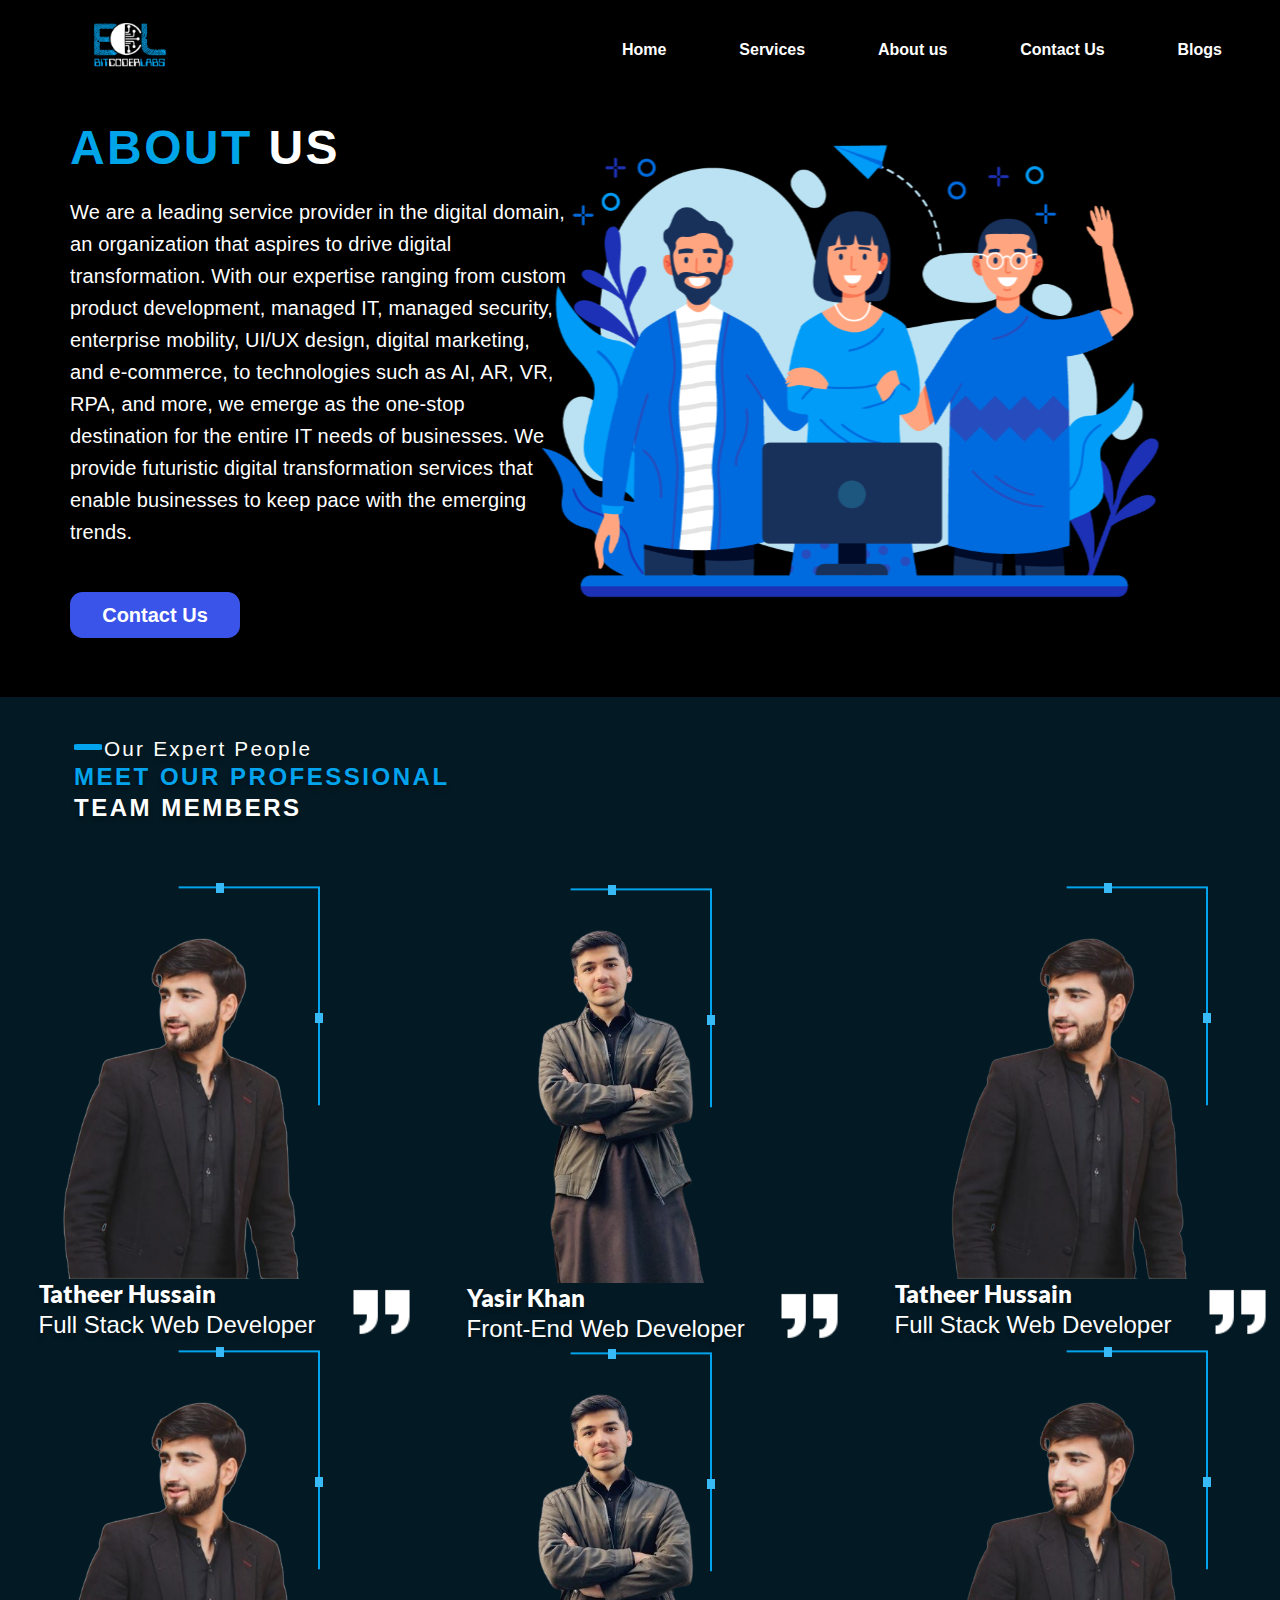
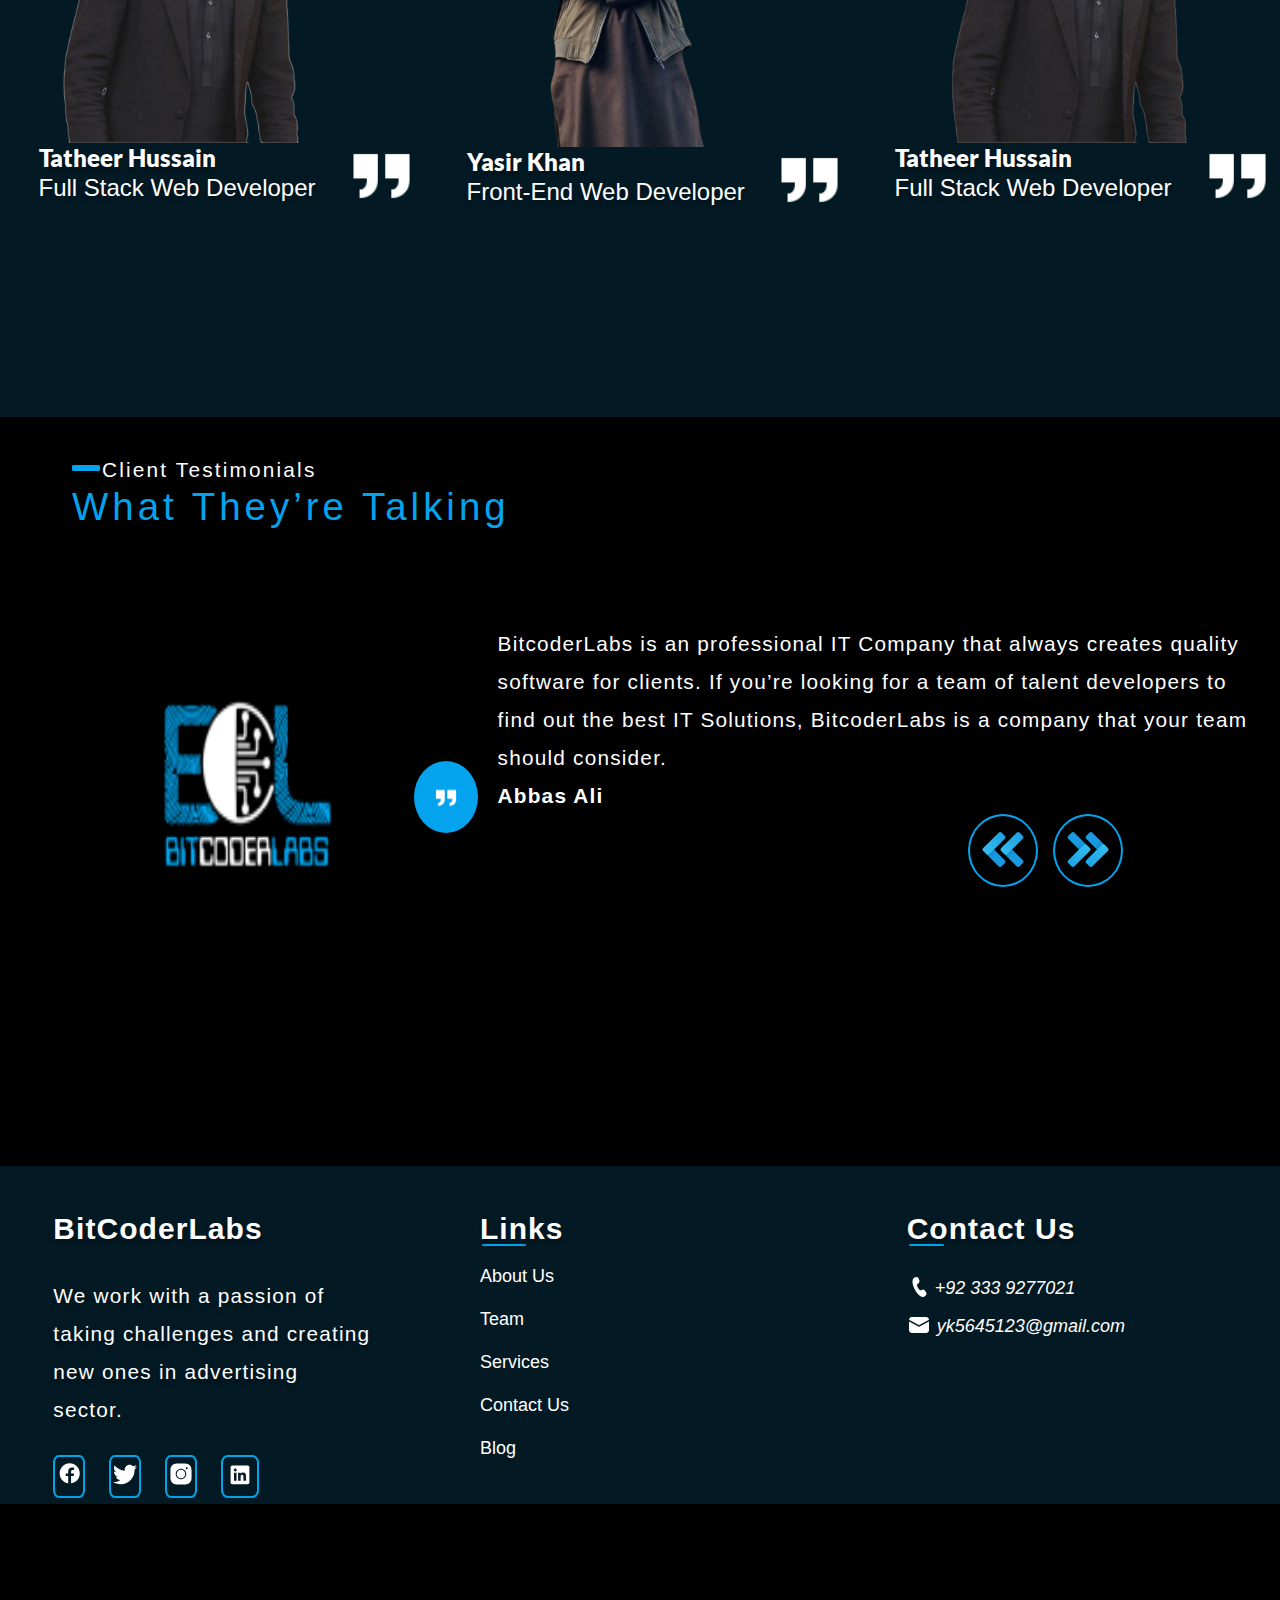
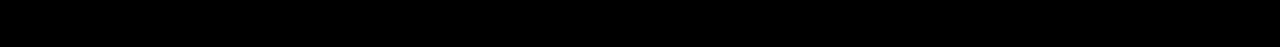
<file: Aboutus.html>
<!DOCTYPE html>
<html lang="en">
<head>
    <meta charset="UTF-8">
    <meta name="viewport" content="width=device-width, initial-scale=1.0">
    <title>BitCoderLabs</title>
    <link rel="stylesheet" href="style.css">
 
  
</head>
<body>
    <header>
        <section id="header">
            <div class="header-containers" id="logo-container">
                <img id="logo" src="assets\Logo-a814965b.png" alt="Logo">
            </div>
           <nav class="header-containers" id="nav">
            <a class="nav-links" href="index.html">Home</a>
            <a class="nav-links" href="services.html">Services</a>
            <a class="nav-links" href="Aboutus.html">About us</a>
            <a class="nav-links" href="contactus.html">Contact Us</a>
            <a class="nav-links" href="blogs.html">Blogs</a>
           </nav>
        </section>

    </header>
    <main>
        <!-- i am using same id name so that i can use existing styling and dont repeat same code so i am just going to leave comments -->
        <!-- about us intro section starts -->
        <section id="our-services-section" class="aboutus-services-section">
            <div class="image-para-conatiner">
                
              <h2>
                <span>About</span>&nbsp;Us
              </h2>
              <p style="font-family: sans-serif;">We are a leading service provider in the digital domain, an organization that aspires to drive digital transformation. With our expertise ranging from custom product development, managed IT, managed security, enterprise mobility, UI/UX design, digital marketing, and e-commerce, to technologies such as AI, AR, VR, RPA, and more, we emerge as the one-stop destination for the entire IT needs of businesses. We provide futuristic digital transformation services that enable businesses to keep pace with the emerging trends.</p>
              <button class="name-container-btn" style="top: 34px;"> Contact Us
            </button>
            </div>
            <div class="image-para-conatiner aboutus-image-container" style="margin-left: -65px; ">
                <svg width="701" height="722" viewBox="0 0 701 722" fill="none" xmlns="http://www.w3.org/2000/svg" xmlns:xlink="http://www.w3.org/1999/xlink">
                    <rect width="701" height="722" fill="url(#pattern0)"/>
                    <defs>
                    <pattern id="pattern0" patternContentUnits="objectBoundingBox" width="1" height="1">
                    <use xlink:href="#image0_539_614" transform="matrix(0.00102996 0 0 0.001 -0.0149786 0)"/>
                    </pattern>
                    <image id="image0_539_614" width="1000" height="1000" xlink:href="[data-uri]"/>
                    </defs>
                    </svg>
            </div>
        </section>
        <section id="members-section" class="aboutus-member-section">
            <span style="margin-top: 39px;">
                <h4>
                    Our Expert People
                </h4>
                <h2>MEET OUR PROFESSIONAL</h2>
                <h3>TEAM MEMBERS</h3>
            </span>
        <div id="main-container-members">
            <div class="members-container">
                <div id="member-image-container">
                    <img src="assets\Screenshot__22_-removebg-preview1.png" alt="" style="margin-top: 26px;"
                    height = "360px">
                    <img src="assets\download 1.png" alt="" id="border-blue">
                    <div class="blue-dots"></div>
                    <div class="blue-dots" ></div>
                    <div class="blue-dots2"></div>
                    <div class="blue-dots2" ></div>
                </div>
                <div class="name-linkedin-member-container">
                    <div class="name-member-container">
                    <h1>Tatheer Hussain</h1>
                    <h2>Full Stack Web Developer</h2>
                </div>
                <div class="linkedin-member-container">
                    <img src="assets\icons8-quote-50 (2).png" alt="">
                </div>
                </div>
            </div>
            <div class="members-container" id="members-container2"> 
                <div id="member-image-container">
                <img src="assets\WhatsApp_Image_2024-05-28_at_19.21.46_6e3565bf-removebg-preview.png" alt="" 
                height = "390px">
                <img src="assets\download 1.png" alt="" id="border-blue">
                <div class="blue-dots"></div>
                <div class="blue-dots" ></div>
                <div class="blue-dots2"></div>
                <div class="blue-dots2" ></div>
            </div>
            <div class="name-linkedin-member-container">
                <div class="name-member-container">
                <h1>Yasir Khan</h1>
                <h2>Front-End Web Developer</h2>
            </div>
            <div class="linkedin-member-container">
                <img src="assets\icons8-quote-50 (2).png" alt="">
            </div>
            </div>
        </div>
            <div class="members-container">
                <div id="member-image-container">
                    <img src="assets\Screenshot__22_-removebg-preview.png" alt=""  style="margin-top: 26px;"
                    height = "360px">
                    <img src="assets\download 1.png" alt="" id="border-blue">
                    <div class="blue-dots"></div>
                    <div class="blue-dots" ></div>
                    <div class="blue-dots2"></div>
                    <div class="blue-dots2" ></div>
                </div>
                <div class="name-linkedin-member-container">
                    <div class="name-member-container">
                    <h1>Tatheer Hussain</h1>
                    <h2>Full Stack Web Developer</h2>
                </div>
                <div class="linkedin-member-container">
                    <img src="assets\icons8-quote-50 (2).png" alt="">
                </div>
                </div>
            </div>
        </div>
    </section>
    <section id="members-section" class="aboutus-member-section" >
        <div id="main-container-members" >
            <div class="members-container">
                <div id="member-image-container">
                    <img src="assets\Screenshot__22_-removebg-preview1.png" alt="" style="margin-top: 26px;"
                    height = "360px">
                    <img src="assets\download 1.png" alt="" id="border-blue">
                    <div class="blue-dots"></div>
                    <div class="blue-dots" ></div>
                    <div class="blue-dots2"></div>
                    <div class="blue-dots2" ></div>
                </div>
                <div class="name-linkedin-member-container">
                    <div class="name-member-container">
                    <h1>Tatheer Hussain</h1>
                    <h2>Full Stack Web Developer</h2>
                </div>
                <div class="linkedin-member-container">
                    <img src="assets\icons8-quote-50 (2).png" alt="">
                </div>
                </div>
            </div>
            <div class="members-container" id="members-container2"> 
                <div id="member-image-container">
                <img src="assets\WhatsApp_Image_2024-05-28_at_19.21.46_6e3565bf-removebg-preview.png" alt="" 
                height = "390px">
                <img src="assets\download 1.png" alt="" id="border-blue">
                <div class="blue-dots"></div>
                <div class="blue-dots" ></div>
                <div class="blue-dots2"></div>
                <div class="blue-dots2" ></div>
            </div>
            <div class="name-linkedin-member-container">
                <div class="name-member-container">
                <h1>Yasir Khan</h1>
                <h2>Front-End Web Developer</h2>
            </div>
            <div class="linkedin-member-container">
                <img src="assets\icons8-quote-50 (2).png" alt="">
            </div>
            </div>
        </div>
            <div class="members-container">
                <div id="member-image-container">
                    <img src="assets\Screenshot__22_-removebg-preview.png" alt=""  style="margin-top: 26px;"
                    height = "360px">
                    <img src="assets\download 1.png" alt="" id="border-blue">
                    <div class="blue-dots"></div>
                    <div class="blue-dots" ></div>
                    <div class="blue-dots2"></div>
                    <div class="blue-dots2" ></div>
                </div>
                <div class="name-linkedin-member-container">
                    <div class="name-member-container">
                    <h1>Tatheer Hussain</h1>
                    <h2>Full Stack Web Developer</h2>
                </div>
                <div class="linkedin-member-container">
                    <img src="assets\icons8-quote-50 (2).png" alt="">
                </div>
                </div>
            </div>
        </div>
    </section>
    <section id="client-testimonial-section">
        <span>  <h4>
            Client Testimonials
        </h4></span>
        <span>
            <h2>What They’re Talking</h2>
        </span>
        <div id="main-testimonal-container">
            <div class="testimonial-logo">
                <div class="two-parts-logo" id="logo-image">
                    <img src="assets\Logo-a814965b.png" alt="">
                </div>
                <div class="two-parts-logo" id="quote-logo">
                    <img src="assets\icons8-quote-50 (2).png" alt="Quote"   height="22px">
                </div>
            </div>
            <div id="quotes-containers-container">
            <div class="testimonial-container" id="testimonial-container1">
                <p>BitcoderLabs is an professional IT Company that always creates quality software for 
                    clients. If you’re looking for a team of talent developers to find out the best IT 
                    Solutions, BitcoderLabs is a company that your team should consider. <br> 
                <b>Abbas Ali</b></p>
          
            </div>
            <div class="testimonial-container" id="testimonial-container2">
                <p>BitcoderLabs is a professional IT Company that consistently delivers top-notch software solutions. Their team of talented developers is dedicated to providing high-quality services to their clients. If you're seeking reliable IT solutions, BitcoderLabs should be at the top of your list. Their commitment to excellence is truly commendable <br> 
                <b>Abbas Ali Sha</b></p>
            </div>
            <div class="testimonial-container" id="testimonial-container3">
                <p>BitcoderLabs is an professional IT Company that always creates quality software for clients. If you’re looking for a team of talent developers to find out the best IT Solutions, BitcoderLabs is a company that your team should consider. <br> 
                <b>Forest</b></p>
            </div>
            <div class="testimonial-container"id="testimonial-container4">
                <p>I had the pleasure of working with BitcoderLabs, and I must say they are an exceptional IT Company. The software they developed for us exceeded our expectations in terms of quality and functionality. The team's expertise and attention to detail ensured that we received the best IT solutions tailored to our needs. BitcoderLabs is a reliable partner for any organization looking to leverage technology effectively <br> 
                <b>City</b></p>
            </div>
            <div class="testimonial-container"id="testimonial-container5">
                <p>When it comes to IT solutions, BitcoderLabs stands out as a trusted and professional company. Their commitment to delivering top-quality software is evident in every project they undertake. Working with their team of talented developers was a pleasure, as they consistently provided innovative solutions to our business challenges. If you're searching for a reliable IT partner, BitcoderLabs is the one to choose
                    <br> 
                <b>Italy</b></p>
            </div>
            <div class="testimonial-container"id="testimonial-container6">
                <p>BitcoderLabs is an professional IT Company that always creates quality software for 
                    clients. If you’re looking for a team of talent developers to find out the best IT 
                    Solutions, BitcoderLabs is a company that your team should consider. <br> 
                <b>Abbas Ali</b></p>
            </div>
            <div class="testimonial-container" id="testimonial-container7">
                <p>BitcoderLabs is an professional IT Company that always creates quality software for 
                    clients. If you’re looking for a team of talent developers to find out the best IT 
                    Solutions, BitcoderLabs is a company that your team should consider. <br> 
                <b>Abbas Ali</b></p>
            </div>
            <div id="button-container">
                <button id="button-left"><img src="assets\icons8-double-left-48.png" alt="icon-right"></button>
                <button id="button-right"><img src="assets\icons8-double-left-48 (1).png" alt="icon-left"></button>
                </div>
        </div>
        </div>
    </section>
    
    </main>
    <footer>
        <div class="main-footer-containers" style="gap: 26px; ">
            <h2>BitCoderLabs</h2>
            <p>We work with a passion of taking challenges and creating new ones in advertising sector.</p>
            <div>
                <span>
                    <svg xmlns="http://www.w3.org/2000/svg" xmlns:xlink="http://www.w3.org/1999/xlink" viewBox="0,0,240,269" width="24px" height="24px"><g fill="#ffffff" fill-rule="nonzero" stroke="none" stroke-width="1" stroke-linecap="butt" stroke-linejoin="miter" stroke-miterlimit="10" stroke-dasharray="" stroke-dashoffset="0" font-family="none" font-weight="none" font-size="none" text-anchor="none" style="mix-blend-mode: normal"><g transform="scale(5.12,5.12)"><path d="M25,3c-12.15,0 -22,9.85 -22,22c0,11.03 8.125,20.137 18.712,21.728v-15.897h-5.443v-5.783h5.443v-3.848c0,-6.371 3.104,-9.168 8.399,-9.168c2.536,0 3.877,0.188 4.512,0.274v5.048h-3.612c-2.248,0 -3.033,2.131 -3.033,4.533v3.161h6.588l-0.894,5.783h-5.694v15.944c10.738,-1.457 19.022,-10.638 19.022,-21.775c0,-12.15 -9.85,-22 -22,-22z"></path></g></g></svg>
                </span>
                <span><svg xmlns="http://www.w3.org/2000/svg" xmlns:xlink="http://www.w3.org/1999/xlink" viewBox="0,0,256,256" width="24px" height="24px"><g fill="#ffffff" fill-rule="nonzero" stroke="none" stroke-width="1" stroke-linecap="butt" stroke-linejoin="miter" stroke-miterlimit="10" stroke-dasharray="" stroke-dashoffset="0" font-family="none" font-weight="none" font-size="none" text-anchor="none" style="mix-blend-mode: normal"><g transform="scale(5.12,5.12)"><path d="M50.0625,10.4375c-1.84766,0.82031 -3.82812,1.37109 -5.91016,1.62109c2.125,-1.27344 3.75781,-3.28906 4.52344,-5.6875c-1.98437,1.17578 -4.19141,2.03125 -6.53125,2.49219c-1.875,-2 -4.54687,-3.24609 -7.50391,-3.24609c-5.67969,0 -10.28516,4.60156 -10.28516,10.28125c0,0.80469 0.09375,1.58984 0.26953,2.34375c-8.54687,-0.42969 -16.12109,-4.52344 -21.19531,-10.74609c-0.88672,1.52344 -1.39062,3.28906 -1.39062,5.17187c0,3.56641 1.8125,6.71484 4.57422,8.5625c-1.6875,-0.05469 -3.27344,-0.51953 -4.66016,-1.28906c0,0.04297 0,0.08594 0,0.12891c0,4.98438 3.54688,9.13672 8.24609,10.08594c-0.85937,0.23438 -1.76953,0.35938 -2.70703,0.35938c-0.66406,0 -1.30859,-0.0625 -1.9375,-0.1875c1.3125,4.08203 5.10938,7.0625 9.60547,7.14453c-3.51562,2.75781 -7.94922,4.39844 -12.76953,4.39844c-0.83203,0 -1.64844,-0.04687 -2.44922,-0.14453c4.54687,2.92188 9.95312,4.62109 15.76172,4.62109c18.91406,0 29.25781,-15.66797 29.25781,-29.25391c0,-0.44531 -0.01172,-0.89453 -0.02734,-1.33203c2.00781,-1.44922 3.75,-3.26172 5.12891,-5.32422z"></path></g></g></svg></span>
                <span>
                    <svg xmlns="http://www.w3.org/2000/svg" xmlns:xlink="http://www.w3.org/1999/xlink" viewBox="0,0,256,256" width="24px" height="24px"><g fill="#ffffff" fill-rule="nonzero" stroke="none" stroke-width="1" stroke-linecap="butt" stroke-linejoin="miter" stroke-miterlimit="10" stroke-dasharray="" stroke-dashoffset="0" font-family="none" font-weight="none" font-size="none" text-anchor="none" style="mix-blend-mode: normal"><g transform="scale(5.12,5.12)"><path d="M16,3c-7.17,0 -13,5.83 -13,13v18c0,7.17 5.83,13 13,13h18c7.17,0 13,-5.83 13,-13v-18c0,-7.17 -5.83,-13 -13,-13zM37,11c1.1,0 2,0.9 2,2c0,1.1 -0.9,2 -2,2c-1.1,0 -2,-0.9 -2,-2c0,-1.1 0.9,-2 2,-2zM25,14c6.07,0 11,4.93 11,11c0,6.07 -4.93,11 -11,11c-6.07,0 -11,-4.93 -11,-11c0,-6.07 4.93,-11 11,-11zM25,16c-4.96,0 -9,4.04 -9,9c0,4.96 4.04,9 9,9c4.96,0 9,-4.04 9,-9c0,-4.96 -4.04,-9 -9,-9z"></path></g></g></svg>
                </span>
                <span>
                    <svg xmlns="http://www.w3.org/2000/svg" xmlns:xlink="http://www.w3.org/1999/xlink" viewBox="0,0,256,300" width="30px" height="30px"><g fill="#ffffff" fill-rule="nonzero" stroke="none" stroke-width="1" stroke-linecap="butt" stroke-linejoin="miter" stroke-miterlimit="10" stroke-dasharray="" stroke-dashoffset="0" font-family="none" font-weight="none" font-size="none" text-anchor="none" style="mix-blend-mode: normal"><g transform="scale(8.53333,8.53333)"><path d="M24,4h-18c-1.105,0 -2,0.895 -2,2v18c0,1.105 0.895,2 2,2h18c1.105,0 2,-0.895 2,-2v-18c0,-1.105 -0.895,-2 -2,-2zM10.954,22h-2.95v-9.492h2.95zM9.449,11.151c-0.951,0 -1.72,-0.771 -1.72,-1.72c0,-0.949 0.77,-1.719 1.72,-1.719c0.948,0 1.719,0.771 1.719,1.719c0,0.949 -0.771,1.72 -1.719,1.72zM22.004,22h-2.948v-4.616c0,-1.101 -0.02,-2.517 -1.533,-2.517c-1.535,0 -1.771,1.199 -1.771,2.437v4.696h-2.948v-9.492h2.83v1.297h0.04c0.394,-0.746 1.356,-1.533 2.791,-1.533c2.987,0 3.539,1.966 3.539,4.522z"></path></g></g></svg>
                </span>
            </div>
        </div>
        <div class="main-footer-containers"  style="gap: 7px;">
            <h4>Links</h4>
            <a href="Aboutus.html" class="footer-links">About Us</a>
            <a href="Aboutus.html" class="footer-links">Team</a>
            <a href="services.html" class="footer-links">Services</a>
            <a href="contactus.html" class="footer-links">Contact Us</a>
            <a href="blogs.html" class="footer-links">Blog</a>
        </div>
        <div class="main-footer-containers" style="gap:17px;">
          
            <h3>Contact Us</h3>
            <address>
            <div class="contact-information">
<span>
    <img src="assets\icons8-phone-48.png" alt="phone logo" height="24px" width="24px">
</span>
<span><a href="">+92 333 9277021</a></span>
<br>
<span>
    <img src="assets\icons8-mail-48.png" alt="mail logo" height="24px" width="24px">
</span>
<span><a href="mailto" style="margin-left: 2px;">yk5645123@gmail.com</a></span>
            </div>
            <div class="contact-information"></div>
        </address>
        </div>
    </footer>
</body>
<script >

const rightButton = document.getElementById('button-right');
const leftButton = document.getElementById('button-left');
const testimonialFirst = document.getElementById('testimonial-container1');
const testimonialSecond = document.getElementById('testimonial-container2');
const testimonialThird = document.getElementById('testimonial-container3');
const testimonialFourth = document.getElementById('testimonial-container4');
const testimonialFifth = document.getElementById('testimonial-container5');
const testimonialSixth = document.getElementById('testimonial-container6');
const testimonialSeventh = document.getElementById('testimonial-container7');
rightButton.addEventListener('click', function() {
    const testimonials = [
        testimonialFirst,
        testimonialSecond,
        testimonialThird,
        testimonialFourth,
        testimonialFifth,
        testimonialSixth,
        testimonialSeventh
    ];

    let currentIndex = testimonials.findIndex(testimonial => testimonial.style.display === 'block');
    testimonials.forEach(testimonial => testimonial.style.display = 'none');

    if (currentIndex === -1 || currentIndex === testimonials.length - 1) {
        testimonials[1].style.display = 'block'; 
    }
    else{
        testimonials[currentIndex + 1].style.display = 'block';
    }
});

leftButton.addEventListener('click', function() {
    const testimonials = [
        testimonialFirst,
        testimonialSecond,
        testimonialThird,
        testimonialFourth,
        testimonialFifth,
        testimonialSixth,
        testimonialSeventh
    ];

    let currentIndex = testimonials.findIndex(testimonial => testimonial.style.display === 'block');
    console.log('Current Index:', currentIndex); // Debugging

    testimonials.forEach((testimonial, index) => {
        testimonial.style.display = 'none';
        console.log(`Testimonial ${index + 1} display set to none`); // Debugging
    });

    if (currentIndex === -1 || currentIndex === 0) {
        testimonials[testimonials.length - 1].style.display = 'block'; // Show the last testimonial
        console.log('Displaying last testimonial'); // Debugging
    } else {
        testimonials[currentIndex - 1].style.display = 'block'; // Show the previous testimonial
        console.log(`Displaying testimonial ${currentIndex}`); // Debugging
    }
});
</script>
</html>
</file>
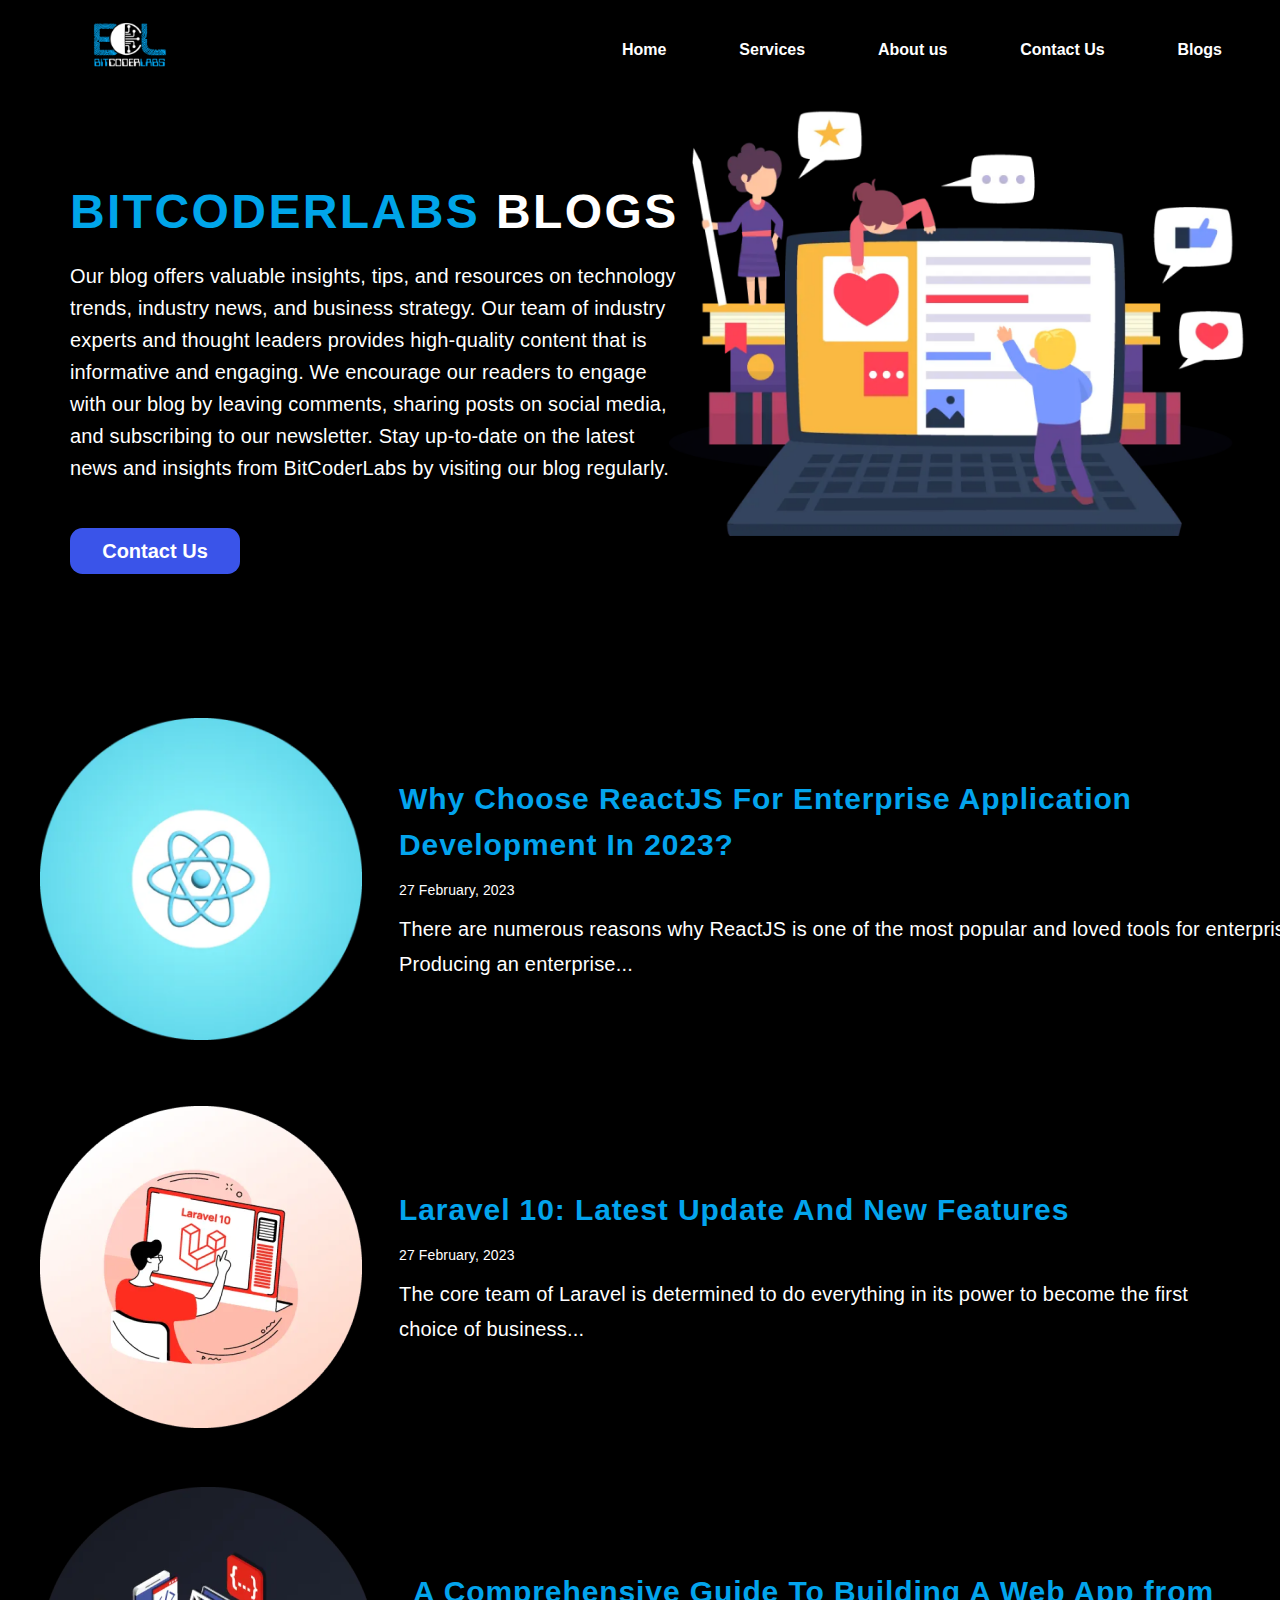
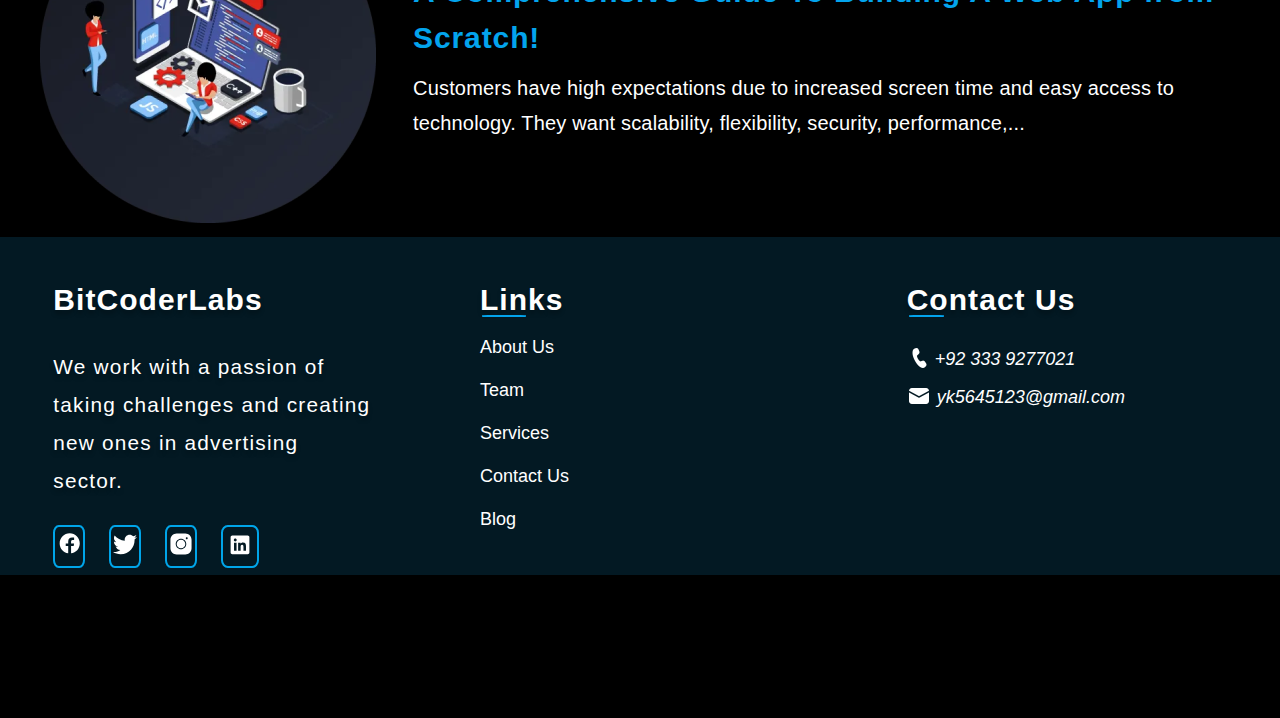
<file: blogs.html>
<!DOCTYPE html>
<html lang="en">
<head>
    <meta charset="UTF-8">
    <meta name="viewport" content="width=device-width, initial-scale=1.0">
    <title>BitCoderLabs</title>
    <link rel="stylesheet" href="style.css">
</head>
<body>
    <header>
        <section id="header">
            <div class="header-containers" id="logo-container">
                <img id="logo" src="assets\Logo-a814965b.png" alt="Logo">
            </div>
           <nav class="header-containers" id="nav">
            <a class="nav-links" href="index.html">Home</a>
           <a class="nav-links" href="services.html">Services</a>
           <a class="nav-links" href="Aboutus.html">About us</a>
           <a class="nav-links" href="contactus.html">Contact Us</a>
           <a class="nav-links" href="blogs.html">Blogs</a>
           </nav>
        </section>

    </header>
    <main>
        <!-- i am using same id name so that i can use existing styling and dont repeat same code so i am just going to leave comments -->
        <!-- about us intro section starts -->
        <section id="our-services-section"  class="blogs-services-section" >
            <div class="image-para-conatiner">
                
              <h2>
                <span>BITCODERLABS</span>&nbsp;BLOGS
              </h2>
              <p style="font-family: sans-serif;">Our blog offers valuable insights, tips, and resources on technology trends, industry news, and business strategy. Our team of industry experts and thought leaders provides high-quality content that is informative and engaging. We encourage our readers to engage with our blog by leaving comments, sharing posts on social media, and subscribing to our newsletter. Stay up-to-date on the latest news and insights from BitCoderLabs by visiting our blog regularly.</p>
              <button class="name-container-btn" style="top: 34px;"> Contact Us
            </button>
            </div>
            <div class="image-para-conatiner" id="blogs-image-para-conatiner" >
              <img src="blogs assets\blog-32477bfc.png" alt="">
            </div>
        </section>
        <section id="blogs-section">
            <div class="blogs-containers">
                <div class="pic-para">
                    <img src="blogs assets\react-eec6e8f3.png" alt="" style="width: 322px;">
                </div>
                <div class="pic-para">
                    <h2>Why Choose ReactJS For Enterprise Application <br> Development In 2023?</h2>
                    <h6>27 February, 2023</h6>
                    <p>There are numerous reasons why ReactJS is one of the most popular and loved tools for enterprises. Producing an enterprise...</p>
                </div>
            </div>
            <div class="blogs-containers">
                <div class="pic-para">
                    <img src="blogs assets\imagelarave-d9d83237.png" alt="" >
                </div>
                <div class="pic-para">
                    <h2>Laravel 10: Latest Update And New Features </h2>
                    <h6>27 February, 2023</h6>
                    <p>The core team of Laravel is determined to do everything in its power to become the first <br> choice of business...</p>
                </div>
            </div>
            <div class="blogs-containers">
                <div class="pic-para">
                    <img src="blogs assets\webapp-73fba70a.png" alt="">
                </div>
                <div class="pic-para">
                    <h2>A Comprehensive Guide To Building A Web App from <br>Scratch!</h6>
                    <p>Customers have high expectations due to increased screen time and easy access to<br>  technology. They want scalability, flexibility, security, performance,...</p>
                </div>
            </div>
        </section>
        </main>
        <footer>
            <div class="main-footer-containers" style="gap: 26px; ">
                <h2>BitCoderLabs</h2>
                <p>We work with a passion of taking challenges and creating new ones in advertising sector.</p>
                <div>
                    <span>
                        <svg xmlns="http://www.w3.org/2000/svg" xmlns:xlink="http://www.w3.org/1999/xlink" viewBox="0,0,240,269" width="24px" height="24px"><g fill="#ffffff" fill-rule="nonzero" stroke="none" stroke-width="1" stroke-linecap="butt" stroke-linejoin="miter" stroke-miterlimit="10" stroke-dasharray="" stroke-dashoffset="0" font-family="none" font-weight="none" font-size="none" text-anchor="none" style="mix-blend-mode: normal"><g transform="scale(5.12,5.12)"><path d="M25,3c-12.15,0 -22,9.85 -22,22c0,11.03 8.125,20.137 18.712,21.728v-15.897h-5.443v-5.783h5.443v-3.848c0,-6.371 3.104,-9.168 8.399,-9.168c2.536,0 3.877,0.188 4.512,0.274v5.048h-3.612c-2.248,0 -3.033,2.131 -3.033,4.533v3.161h6.588l-0.894,5.783h-5.694v15.944c10.738,-1.457 19.022,-10.638 19.022,-21.775c0,-12.15 -9.85,-22 -22,-22z"></path></g></g></svg>
                    </span>
                    <span><svg xmlns="http://www.w3.org/2000/svg" xmlns:xlink="http://www.w3.org/1999/xlink" viewBox="0,0,256,256" width="24px" height="24px"><g fill="#ffffff" fill-rule="nonzero" stroke="none" stroke-width="1" stroke-linecap="butt" stroke-linejoin="miter" stroke-miterlimit="10" stroke-dasharray="" stroke-dashoffset="0" font-family="none" font-weight="none" font-size="none" text-anchor="none" style="mix-blend-mode: normal"><g transform="scale(5.12,5.12)"><path d="M50.0625,10.4375c-1.84766,0.82031 -3.82812,1.37109 -5.91016,1.62109c2.125,-1.27344 3.75781,-3.28906 4.52344,-5.6875c-1.98437,1.17578 -4.19141,2.03125 -6.53125,2.49219c-1.875,-2 -4.54687,-3.24609 -7.50391,-3.24609c-5.67969,0 -10.28516,4.60156 -10.28516,10.28125c0,0.80469 0.09375,1.58984 0.26953,2.34375c-8.54687,-0.42969 -16.12109,-4.52344 -21.19531,-10.74609c-0.88672,1.52344 -1.39062,3.28906 -1.39062,5.17187c0,3.56641 1.8125,6.71484 4.57422,8.5625c-1.6875,-0.05469 -3.27344,-0.51953 -4.66016,-1.28906c0,0.04297 0,0.08594 0,0.12891c0,4.98438 3.54688,9.13672 8.24609,10.08594c-0.85937,0.23438 -1.76953,0.35938 -2.70703,0.35938c-0.66406,0 -1.30859,-0.0625 -1.9375,-0.1875c1.3125,4.08203 5.10938,7.0625 9.60547,7.14453c-3.51562,2.75781 -7.94922,4.39844 -12.76953,4.39844c-0.83203,0 -1.64844,-0.04687 -2.44922,-0.14453c4.54687,2.92188 9.95312,4.62109 15.76172,4.62109c18.91406,0 29.25781,-15.66797 29.25781,-29.25391c0,-0.44531 -0.01172,-0.89453 -0.02734,-1.33203c2.00781,-1.44922 3.75,-3.26172 5.12891,-5.32422z"></path></g></g></svg></span>
                    <span>
                        <svg xmlns="http://www.w3.org/2000/svg" xmlns:xlink="http://www.w3.org/1999/xlink" viewBox="0,0,256,256" width="24px" height="24px"><g fill="#ffffff" fill-rule="nonzero" stroke="none" stroke-width="1" stroke-linecap="butt" stroke-linejoin="miter" stroke-miterlimit="10" stroke-dasharray="" stroke-dashoffset="0" font-family="none" font-weight="none" font-size="none" text-anchor="none" style="mix-blend-mode: normal"><g transform="scale(5.12,5.12)"><path d="M16,3c-7.17,0 -13,5.83 -13,13v18c0,7.17 5.83,13 13,13h18c7.17,0 13,-5.83 13,-13v-18c0,-7.17 -5.83,-13 -13,-13zM37,11c1.1,0 2,0.9 2,2c0,1.1 -0.9,2 -2,2c-1.1,0 -2,-0.9 -2,-2c0,-1.1 0.9,-2 2,-2zM25,14c6.07,0 11,4.93 11,11c0,6.07 -4.93,11 -11,11c-6.07,0 -11,-4.93 -11,-11c0,-6.07 4.93,-11 11,-11zM25,16c-4.96,0 -9,4.04 -9,9c0,4.96 4.04,9 9,9c4.96,0 9,-4.04 9,-9c0,-4.96 -4.04,-9 -9,-9z"></path></g></g></svg>
                    </span>
                    <span>
                        <svg xmlns="http://www.w3.org/2000/svg" xmlns:xlink="http://www.w3.org/1999/xlink" viewBox="0,0,256,300" width="30px" height="30px"><g fill="#ffffff" fill-rule="nonzero" stroke="none" stroke-width="1" stroke-linecap="butt" stroke-linejoin="miter" stroke-miterlimit="10" stroke-dasharray="" stroke-dashoffset="0" font-family="none" font-weight="none" font-size="none" text-anchor="none" style="mix-blend-mode: normal"><g transform="scale(8.53333,8.53333)"><path d="M24,4h-18c-1.105,0 -2,0.895 -2,2v18c0,1.105 0.895,2 2,2h18c1.105,0 2,-0.895 2,-2v-18c0,-1.105 -0.895,-2 -2,-2zM10.954,22h-2.95v-9.492h2.95zM9.449,11.151c-0.951,0 -1.72,-0.771 -1.72,-1.72c0,-0.949 0.77,-1.719 1.72,-1.719c0.948,0 1.719,0.771 1.719,1.719c0,0.949 -0.771,1.72 -1.719,1.72zM22.004,22h-2.948v-4.616c0,-1.101 -0.02,-2.517 -1.533,-2.517c-1.535,0 -1.771,1.199 -1.771,2.437v4.696h-2.948v-9.492h2.83v1.297h0.04c0.394,-0.746 1.356,-1.533 2.791,-1.533c2.987,0 3.539,1.966 3.539,4.522z"></path></g></g></svg>
                    </span>
                </div>
            </div>
            <div class="main-footer-containers"  style="gap: 7px;">
                <h4>Links</h4>
                <a href="Aboutus.html" class="footer-links">About Us</a>
                <a href="Aboutus.html" class="footer-links">Team</a>
                <a href="services.html" class="footer-links">Services</a>
                <a href="contactus.html" class="footer-links">Contact Us</a>
                <a href="blogs.html" class="footer-links">Blog</a>
            </div>
            <div class="main-footer-containers" style="gap:17px;">
              
                <h3>Contact Us</h3>
                <address>
                <div class="contact-information">
    <span>
        <img src="assets\icons8-phone-48.png" alt="phone logo" height="24px" width="24px">
    </span>
    <span><a href="">+92 333 9277021</a></span>
    <br>
    <span>
        <img src="assets\icons8-mail-48.png" alt="mail logo" height="24px" width="24px">
    </span>
    <span><a href="mailto" style="margin-left: 2px;">yk5645123@gmail.com</a></span>
                </div>
                <div class="contact-information"></div>
            </address>
            </div>
        </footer>
</body>
</html>
</file>
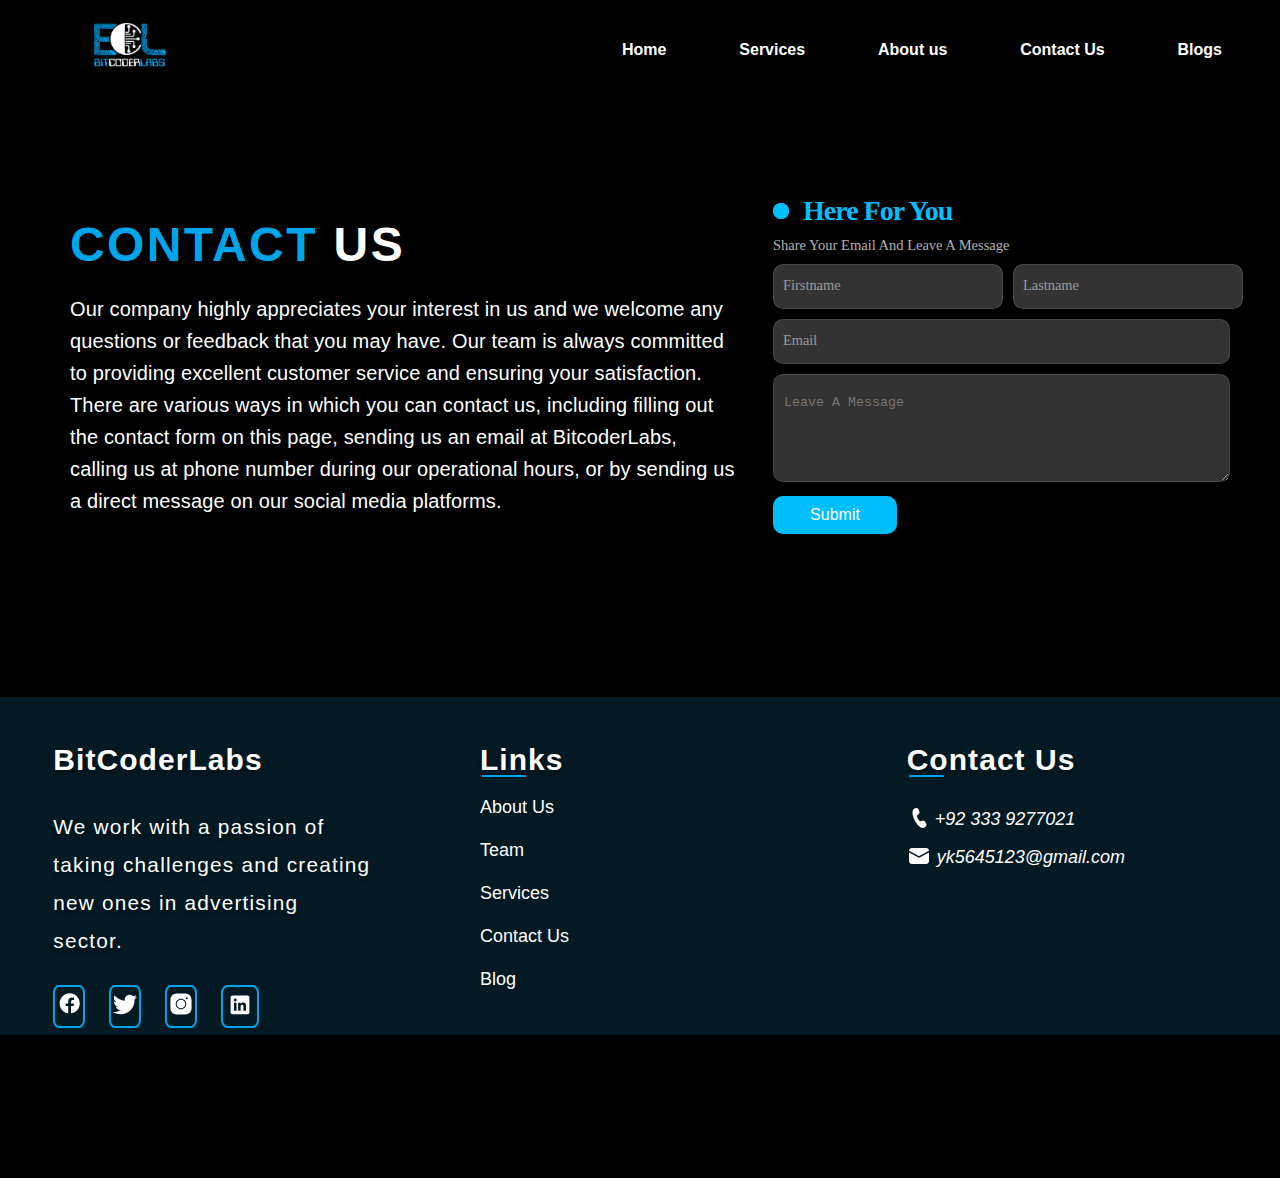
<file: contactus.html>
<!DOCTYPE html>
<html lang="en">
<head>
    <meta charset="UTF-8">
    <meta name="viewport" content="width=device-width, initial-scale=1.0">
    <title>BitCodersLab</title>
    <link rel="stylesheet" href="style.css">

</head>
<body>
    <header>
        <section id="header">
            <div class="header-containers" id="logo-container">
                <img id="logo" src="assets\Logo-a814965b.png" alt="Logo">
            </div>
           <nav class="header-containers" id="nav">
            <a class="nav-links" href="index.html">Home</a>
            <a class="nav-links" href="services.html">Services</a>
            <a class="nav-links" href="Aboutus.html">About us</a>
            <a class="nav-links" href="contactus.html">Contact Us</a>
            <a class="nav-links" href="blogs.html">Blogs</a>
           </nav>
        </section>

    </header>
    <main>
        <section id="our-services-section" style="margin-right: -82px;">
            <div class="image-para-conatiner" id="contactus-image-para-container">
                
              <h2>
                <span>Contact</span>&nbsp;Us
              </h2>
              <p style="font-family: sans-serif;">Our company highly appreciates your interest in us and we welcome any questions or feedback that you may have. Our team is always committed to providing excellent customer service and ensuring your satisfaction. There are various ways in which you can contact us, including filling out the contact form on this page, sending us an email at BitcoderLabs, calling us at phone number during our operational hours, or by sending us a direct message on our social media platforms.</p>
            </div>
            <div class="image-para-conatiner" style="margin-left: -65px; ">
                   <form class="form">
                <p class="title">Here For You</p>
                <p class="message">Share Your Email And Leave A Message </p>
                    <div class="flex">
                    <label>
                        <input class="input" type="text" placeholder="" required="">
                        <span>Firstname</span>
                    </label>
            
                    <label>
                        <input class="input" type="text" placeholder="" required="">
                        <span>Lastname</span>
                    </label>
                </div>  
                        
                <label>
                    <input class="input" type="email" placeholder="" required="">
                    <span>Email</span>
                </label> 
                    
                <label>
                    <textarea name="" id="" placeholder="Leave A Message"></textarea>
                    
                </label>
                <button class="submit">Submit</button>
               
            </form>
            </div>
        </section>
        <secttion id="form-section">
      
        </secttion>
    </main>
    <footer>
        <div class="main-footer-containers" style="gap: 26px; ">
            <h2>BitCoderLabs</h2>
            <p>We work with a passion of taking challenges and creating new ones in advertising sector.</p>
            <div>
                <span>
                    <svg xmlns="http://www.w3.org/2000/svg" xmlns:xlink="http://www.w3.org/1999/xlink" viewBox="0,0,240,269" width="24px" height="24px"><g fill="#ffffff" fill-rule="nonzero" stroke="none" stroke-width="1" stroke-linecap="butt" stroke-linejoin="miter" stroke-miterlimit="10" stroke-dasharray="" stroke-dashoffset="0" font-family="none" font-weight="none" font-size="none" text-anchor="none" style="mix-blend-mode: normal"><g transform="scale(5.12,5.12)"><path d="M25,3c-12.15,0 -22,9.85 -22,22c0,11.03 8.125,20.137 18.712,21.728v-15.897h-5.443v-5.783h5.443v-3.848c0,-6.371 3.104,-9.168 8.399,-9.168c2.536,0 3.877,0.188 4.512,0.274v5.048h-3.612c-2.248,0 -3.033,2.131 -3.033,4.533v3.161h6.588l-0.894,5.783h-5.694v15.944c10.738,-1.457 19.022,-10.638 19.022,-21.775c0,-12.15 -9.85,-22 -22,-22z"></path></g></g></svg>
                </span>
                <span><svg xmlns="http://www.w3.org/2000/svg" xmlns:xlink="http://www.w3.org/1999/xlink" viewBox="0,0,256,256" width="24px" height="24px"><g fill="#ffffff" fill-rule="nonzero" stroke="none" stroke-width="1" stroke-linecap="butt" stroke-linejoin="miter" stroke-miterlimit="10" stroke-dasharray="" stroke-dashoffset="0" font-family="none" font-weight="none" font-size="none" text-anchor="none" style="mix-blend-mode: normal"><g transform="scale(5.12,5.12)"><path d="M50.0625,10.4375c-1.84766,0.82031 -3.82812,1.37109 -5.91016,1.62109c2.125,-1.27344 3.75781,-3.28906 4.52344,-5.6875c-1.98437,1.17578 -4.19141,2.03125 -6.53125,2.49219c-1.875,-2 -4.54687,-3.24609 -7.50391,-3.24609c-5.67969,0 -10.28516,4.60156 -10.28516,10.28125c0,0.80469 0.09375,1.58984 0.26953,2.34375c-8.54687,-0.42969 -16.12109,-4.52344 -21.19531,-10.74609c-0.88672,1.52344 -1.39062,3.28906 -1.39062,5.17187c0,3.56641 1.8125,6.71484 4.57422,8.5625c-1.6875,-0.05469 -3.27344,-0.51953 -4.66016,-1.28906c0,0.04297 0,0.08594 0,0.12891c0,4.98438 3.54688,9.13672 8.24609,10.08594c-0.85937,0.23438 -1.76953,0.35938 -2.70703,0.35938c-0.66406,0 -1.30859,-0.0625 -1.9375,-0.1875c1.3125,4.08203 5.10938,7.0625 9.60547,7.14453c-3.51562,2.75781 -7.94922,4.39844 -12.76953,4.39844c-0.83203,0 -1.64844,-0.04687 -2.44922,-0.14453c4.54687,2.92188 9.95312,4.62109 15.76172,4.62109c18.91406,0 29.25781,-15.66797 29.25781,-29.25391c0,-0.44531 -0.01172,-0.89453 -0.02734,-1.33203c2.00781,-1.44922 3.75,-3.26172 5.12891,-5.32422z"></path></g></g></svg></span>
                <span>
                    <svg xmlns="http://www.w3.org/2000/svg" xmlns:xlink="http://www.w3.org/1999/xlink" viewBox="0,0,256,256" width="24px" height="24px"><g fill="#ffffff" fill-rule="nonzero" stroke="none" stroke-width="1" stroke-linecap="butt" stroke-linejoin="miter" stroke-miterlimit="10" stroke-dasharray="" stroke-dashoffset="0" font-family="none" font-weight="none" font-size="none" text-anchor="none" style="mix-blend-mode: normal"><g transform="scale(5.12,5.12)"><path d="M16,3c-7.17,0 -13,5.83 -13,13v18c0,7.17 5.83,13 13,13h18c7.17,0 13,-5.83 13,-13v-18c0,-7.17 -5.83,-13 -13,-13zM37,11c1.1,0 2,0.9 2,2c0,1.1 -0.9,2 -2,2c-1.1,0 -2,-0.9 -2,-2c0,-1.1 0.9,-2 2,-2zM25,14c6.07,0 11,4.93 11,11c0,6.07 -4.93,11 -11,11c-6.07,0 -11,-4.93 -11,-11c0,-6.07 4.93,-11 11,-11zM25,16c-4.96,0 -9,4.04 -9,9c0,4.96 4.04,9 9,9c4.96,0 9,-4.04 9,-9c0,-4.96 -4.04,-9 -9,-9z"></path></g></g></svg>
                </span>
                <span>
                    <svg xmlns="http://www.w3.org/2000/svg" xmlns:xlink="http://www.w3.org/1999/xlink" viewBox="0,0,256,300" width="30px" height="30px"><g fill="#ffffff" fill-rule="nonzero" stroke="none" stroke-width="1" stroke-linecap="butt" stroke-linejoin="miter" stroke-miterlimit="10" stroke-dasharray="" stroke-dashoffset="0" font-family="none" font-weight="none" font-size="none" text-anchor="none" style="mix-blend-mode: normal"><g transform="scale(8.53333,8.53333)"><path d="M24,4h-18c-1.105,0 -2,0.895 -2,2v18c0,1.105 0.895,2 2,2h18c1.105,0 2,-0.895 2,-2v-18c0,-1.105 -0.895,-2 -2,-2zM10.954,22h-2.95v-9.492h2.95zM9.449,11.151c-0.951,0 -1.72,-0.771 -1.72,-1.72c0,-0.949 0.77,-1.719 1.72,-1.719c0.948,0 1.719,0.771 1.719,1.719c0,0.949 -0.771,1.72 -1.719,1.72zM22.004,22h-2.948v-4.616c0,-1.101 -0.02,-2.517 -1.533,-2.517c-1.535,0 -1.771,1.199 -1.771,2.437v4.696h-2.948v-9.492h2.83v1.297h0.04c0.394,-0.746 1.356,-1.533 2.791,-1.533c2.987,0 3.539,1.966 3.539,4.522z"></path></g></g></svg>
                </span>
            </div>
        </div>
        <div class="main-footer-containers"  style="gap: 7px;">
            <h4>Links</h4>
            <a href="Aboutus.html" class="footer-links">About Us</a>
            <a href="Aboutus.html" class="footer-links">Team</a>
            <a href="services.html" class="footer-links">Services</a>
            <a href="contactus.html" class="footer-links">Contact Us</a>
            <a href="blogs.html" class="footer-links">Blog</a>
        </div>
        <div class="main-footer-containers" style="gap:17px;">
          
            <h3>Contact Us</h3>
            <address>
            <div class="contact-information">
<span>
    <img src="assets\icons8-phone-48.png" alt="phone logo" height="24px" width="24px">
</span>
<span><a href="">+92 333 9277021</a></span>
<br>
<span>
    <img src="assets\icons8-mail-48.png" alt="mail logo" height="24px" width="24px">
</span>
<span><a href="mailto" style="margin-left: 2px;">yk5645123@gmail.com</a></span>
            </div>
            <div class="contact-information"></div>
        </address>
        </div>
    </footer>
</body>
</html>
</file>
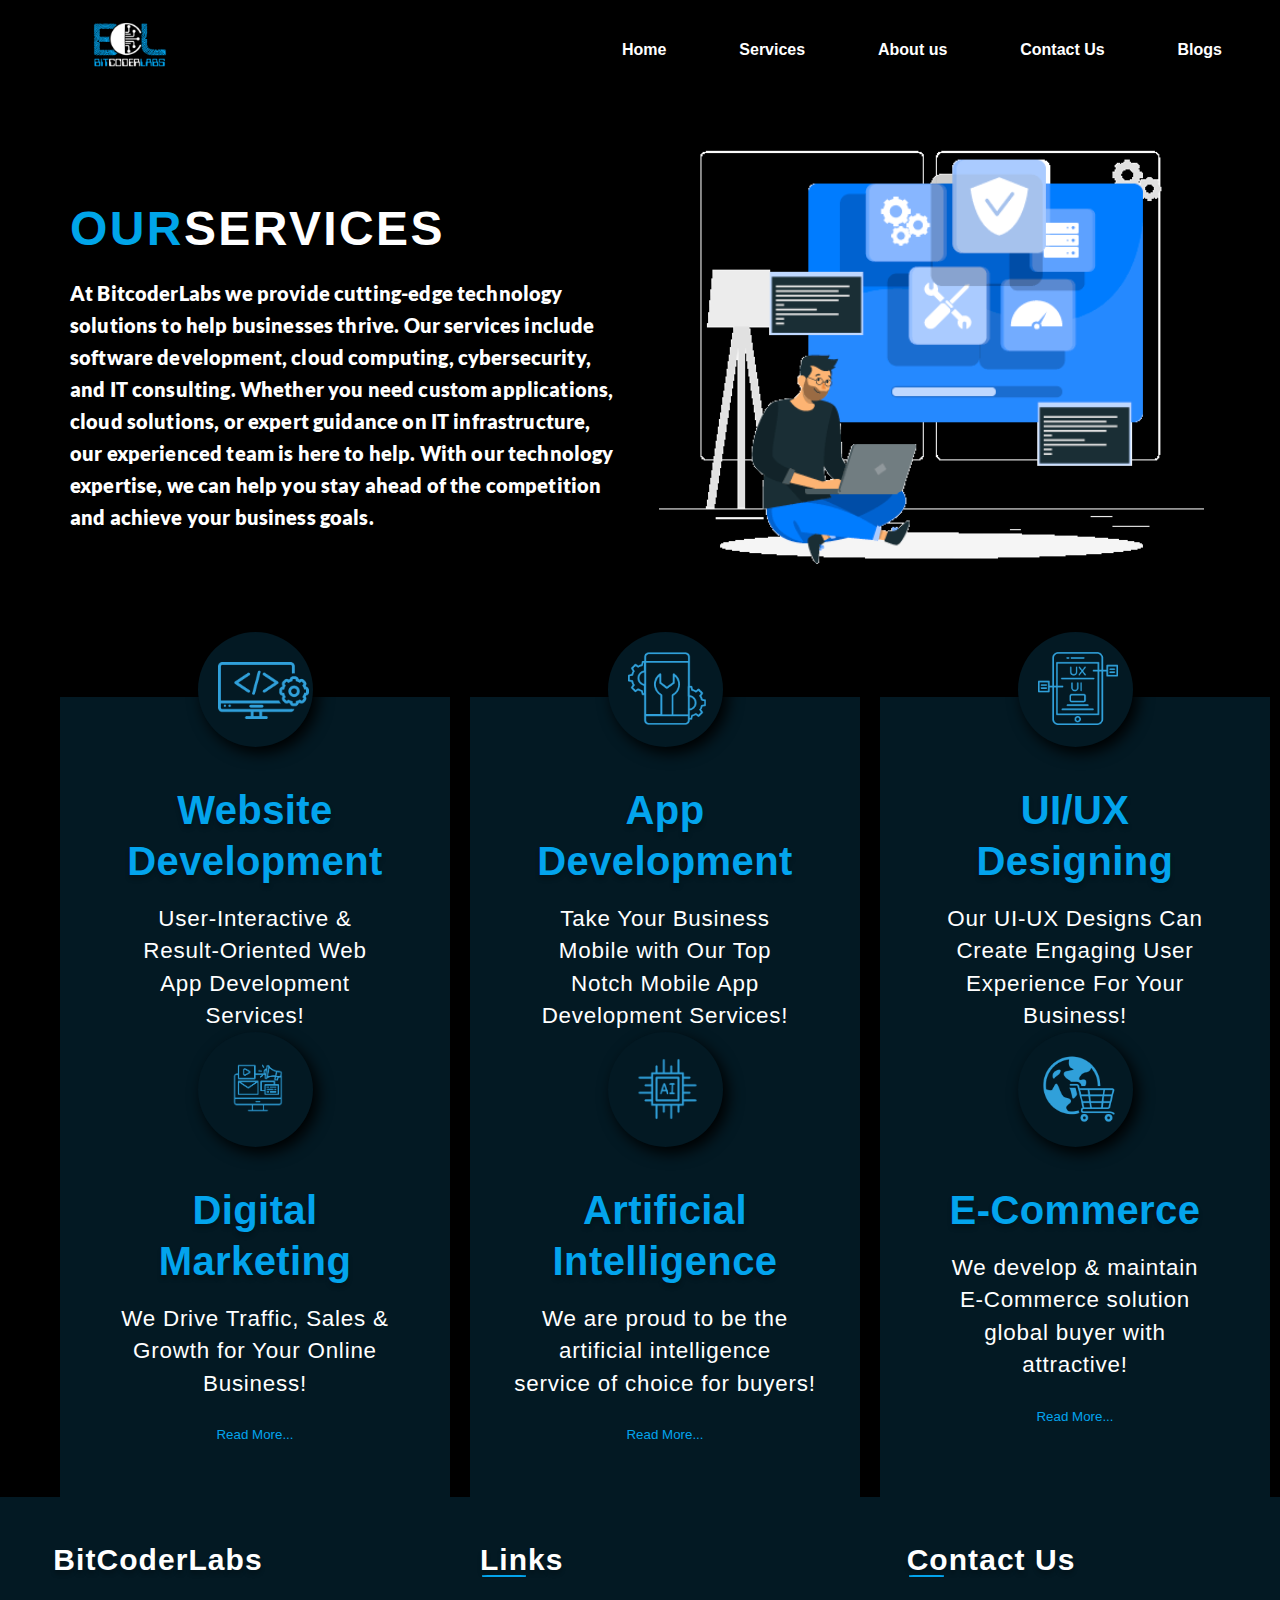
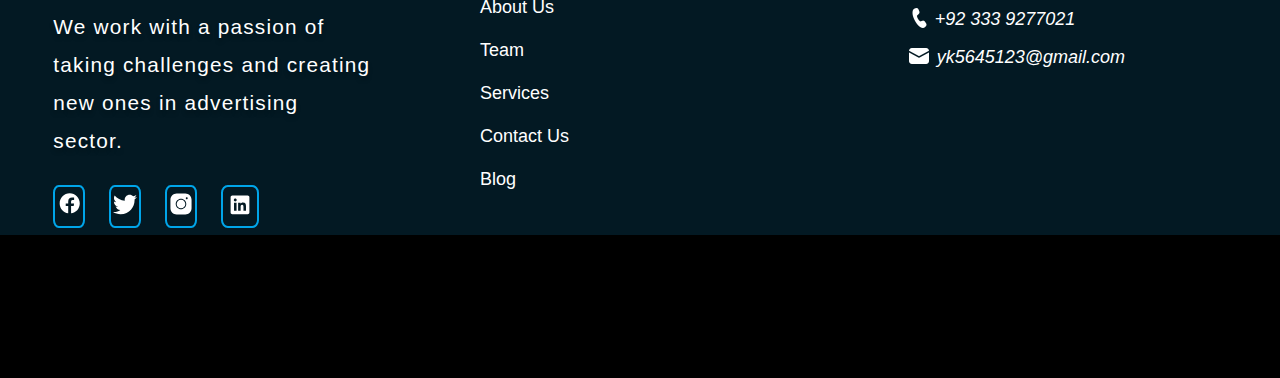
<file: services.html>
<!DOCTYPE html>
<html lang="en">
<head>
    <meta charset="UTF-8">
    <meta name="viewport" content="width=device-width, initial-scale=1.0">
    <title>Services</title>
    <link rel="stylesheet" href="style.css">
   
</head>
<body>
    <header>
        <section id="header">
            <div class="header-containers" id="logo-container">
                <img id="logo" src="assets\Logo-a814965b.png" alt="Logo">
            </div>
           <nav class="header-containers" id="nav">
            <a class="nav-links" href="index.html">Home</a>
            <a class="nav-links" href="services.html">Services</a>
            <a class="nav-links" href="Aboutus.html">About us</a>
            <a class="nav-links" href="contactus.html">Contact Us</a>
            <a class="nav-links" href="blogs.html">Blogs</a>
           </nav>
        </section>
    </header>
    <main>
        <section id="our-services-section">
            <div class="image-para-conatiner">
              <h2>
                <span>Our</span>Services
              </h2>
              <p>At BitcoderLabs we provide cutting-edge technology solutions to help businesses thrive. Our services include software development, cloud computing, cybersecurity, and IT consulting. Whether you need custom applications, cloud solutions, or expert guidance on IT infrastructure, our experienced team is here to help. With our technology expertise, we can help you stay ahead of the competition and achieve your business goals.</p>
            </div>
            <div class="image-para-conatiner services-image-para-container" >
                <svg width="545" height="541" viewBox="0 0 545 541" fill="none" xmlns="http://www.w3.org/2000/svg" xmlns:xlink="http://www.w3.org/1999/xlink">
                    <rect width="545" height="541" fill="url(#pattern0)"/>
                    <defs>
                    <pattern id="pattern0" patternContentUnits="objectBoundingBox" width="1" height="1">
                    <use xlink:href="#image0_461_399" transform="matrix(0.002 0 0 0.00201479 0 -0.00369686)"/>
                    </pattern>
                    <image id="image0_461_399" width="500" height="500" xlink:href="[data-uri]"/>
                    </defs>
                    </svg>
                    
            </div>
        </section>
        <section id="services-section" class="services-sections" >
            <div id="main-container-services">
                <div class="service-container">
                    <div class="service-container-logo">
                        <img src="assets\download.png" alt="Service Logo" height="57px" style="padding-top: 10px;">
                    </div>
                    <h1>Website</h1>
                    <h1>Development</h1>
                    <p>User-Interactive & <br> Result-Oriented Web <br> App Development <br>Services!</p>
                    <button>Read More...</button>
                </div>
                <div class="service-container"> 
                     <div class="service-container-logo">
                        <img src="assets\download (1).png" alt="Service Logo" height="73px">
                     </div>
                     <h1>App</h1>
                     <h1>Development</h1>
                     <p>Take Your Business <br>Mobile with Our Top <br> Notch Mobile App <br>Development Services!</p>
                     <button>Read More...</button>
            </div>
                <div class="service-container">
                    <div class="service-container-logo">
                        <img src="assets\download (2).png" alt="Service Logo" height="73px">
                    </div>
                    <h1>UI/UX</h1>
                    <h1>Designing</h1>
                    <p>Our UI-UX Designs Can<br> Create Engaging User <br> Experience For Your <br>Business!</p>
                    <button>Read More...</button>
                </div>
            </div>
        </section>
        <section id="services-section" class="services-sections">
            <div id="main-container-services">
                <div class="service-container">
                    <div class="service-container-logo">
                        <img src="services assets\digital marketing log.png" alt="Service Logo" height="57px" style="    width: 120px;
                        height: 120px;
                        position: relative;
                        top: -24px;
                        left: -20px;">
                    </div>
                    <h1>Digital</h1>
                    <h1>Marketing</h1>
                    <p>We Drive Traffic, Sales & <br>Growth for Your Online <br>Business! </p>
                    <button>Read More...</button>
                </div>
                <div class="service-container"> 
                     <div class="service-container-logo">
                        <img src="services assets\Ai logo.png" alt="Service Logo" height="73px" style="    width: 145px;
                        height: 86px;
                        position: relative;
                        right: 33px;
                        top: -6px;">
                     </div>
                     <h1>Artificial</h1>
                     <h1>Intelligence</h1>
                     <p>We are proud to be the <br>artificial intelligence<br> service of choice for buyers!</p>
                     <button>Read More...</button>
            </div>
                <div class="service-container">
                    <div class="service-container-logo">
                        <img src="services assets\E-com logo.png" alt="Service Logo" height="73px">
                    </div>
                    <h1>E-Commerce</h1>
                    <p>We develop & maintain<br> E-Commerce solution <br>global buyer with <br>attractive!</p>
                    <button>Read More...</button>
                </div>
            </div>
        </section>
    </main>
    <footer>
        <div class="main-footer-containers" style="gap: 26px; ">
            <h2>BitCoderLabs</h2>
            <p>We work with a passion of taking challenges and creating new ones in advertising sector.</p>
            <div>
                <span>
                    <svg xmlns="http://www.w3.org/2000/svg" xmlns:xlink="http://www.w3.org/1999/xlink" viewBox="0,0,240,269" width="24px" height="24px"><g fill="#ffffff" fill-rule="nonzero" stroke="none" stroke-width="1" stroke-linecap="butt" stroke-linejoin="miter" stroke-miterlimit="10" stroke-dasharray="" stroke-dashoffset="0" font-family="none" font-weight="none" font-size="none" text-anchor="none" style="mix-blend-mode: normal"><g transform="scale(5.12,5.12)"><path d="M25,3c-12.15,0 -22,9.85 -22,22c0,11.03 8.125,20.137 18.712,21.728v-15.897h-5.443v-5.783h5.443v-3.848c0,-6.371 3.104,-9.168 8.399,-9.168c2.536,0 3.877,0.188 4.512,0.274v5.048h-3.612c-2.248,0 -3.033,2.131 -3.033,4.533v3.161h6.588l-0.894,5.783h-5.694v15.944c10.738,-1.457 19.022,-10.638 19.022,-21.775c0,-12.15 -9.85,-22 -22,-22z"></path></g></g></svg>
                </span>
                <span><svg xmlns="http://www.w3.org/2000/svg" xmlns:xlink="http://www.w3.org/1999/xlink" viewBox="0,0,256,256" width="24px" height="24px"><g fill="#ffffff" fill-rule="nonzero" stroke="none" stroke-width="1" stroke-linecap="butt" stroke-linejoin="miter" stroke-miterlimit="10" stroke-dasharray="" stroke-dashoffset="0" font-family="none" font-weight="none" font-size="none" text-anchor="none" style="mix-blend-mode: normal"><g transform="scale(5.12,5.12)"><path d="M50.0625,10.4375c-1.84766,0.82031 -3.82812,1.37109 -5.91016,1.62109c2.125,-1.27344 3.75781,-3.28906 4.52344,-5.6875c-1.98437,1.17578 -4.19141,2.03125 -6.53125,2.49219c-1.875,-2 -4.54687,-3.24609 -7.50391,-3.24609c-5.67969,0 -10.28516,4.60156 -10.28516,10.28125c0,0.80469 0.09375,1.58984 0.26953,2.34375c-8.54687,-0.42969 -16.12109,-4.52344 -21.19531,-10.74609c-0.88672,1.52344 -1.39062,3.28906 -1.39062,5.17187c0,3.56641 1.8125,6.71484 4.57422,8.5625c-1.6875,-0.05469 -3.27344,-0.51953 -4.66016,-1.28906c0,0.04297 0,0.08594 0,0.12891c0,4.98438 3.54688,9.13672 8.24609,10.08594c-0.85937,0.23438 -1.76953,0.35938 -2.70703,0.35938c-0.66406,0 -1.30859,-0.0625 -1.9375,-0.1875c1.3125,4.08203 5.10938,7.0625 9.60547,7.14453c-3.51562,2.75781 -7.94922,4.39844 -12.76953,4.39844c-0.83203,0 -1.64844,-0.04687 -2.44922,-0.14453c4.54687,2.92188 9.95312,4.62109 15.76172,4.62109c18.91406,0 29.25781,-15.66797 29.25781,-29.25391c0,-0.44531 -0.01172,-0.89453 -0.02734,-1.33203c2.00781,-1.44922 3.75,-3.26172 5.12891,-5.32422z"></path></g></g></svg></span>
                <span>
                    <svg xmlns="http://www.w3.org/2000/svg" xmlns:xlink="http://www.w3.org/1999/xlink" viewBox="0,0,256,256" width="24px" height="24px"><g fill="#ffffff" fill-rule="nonzero" stroke="none" stroke-width="1" stroke-linecap="butt" stroke-linejoin="miter" stroke-miterlimit="10" stroke-dasharray="" stroke-dashoffset="0" font-family="none" font-weight="none" font-size="none" text-anchor="none" style="mix-blend-mode: normal"><g transform="scale(5.12,5.12)"><path d="M16,3c-7.17,0 -13,5.83 -13,13v18c0,7.17 5.83,13 13,13h18c7.17,0 13,-5.83 13,-13v-18c0,-7.17 -5.83,-13 -13,-13zM37,11c1.1,0 2,0.9 2,2c0,1.1 -0.9,2 -2,2c-1.1,0 -2,-0.9 -2,-2c0,-1.1 0.9,-2 2,-2zM25,14c6.07,0 11,4.93 11,11c0,6.07 -4.93,11 -11,11c-6.07,0 -11,-4.93 -11,-11c0,-6.07 4.93,-11 11,-11zM25,16c-4.96,0 -9,4.04 -9,9c0,4.96 4.04,9 9,9c4.96,0 9,-4.04 9,-9c0,-4.96 -4.04,-9 -9,-9z"></path></g></g></svg>
                </span>
                <span>
                    <svg xmlns="http://www.w3.org/2000/svg" xmlns:xlink="http://www.w3.org/1999/xlink" viewBox="0,0,256,300" width="30px" height="30px"><g fill="#ffffff" fill-rule="nonzero" stroke="none" stroke-width="1" stroke-linecap="butt" stroke-linejoin="miter" stroke-miterlimit="10" stroke-dasharray="" stroke-dashoffset="0" font-family="none" font-weight="none" font-size="none" text-anchor="none" style="mix-blend-mode: normal"><g transform="scale(8.53333,8.53333)"><path d="M24,4h-18c-1.105,0 -2,0.895 -2,2v18c0,1.105 0.895,2 2,2h18c1.105,0 2,-0.895 2,-2v-18c0,-1.105 -0.895,-2 -2,-2zM10.954,22h-2.95v-9.492h2.95zM9.449,11.151c-0.951,0 -1.72,-0.771 -1.72,-1.72c0,-0.949 0.77,-1.719 1.72,-1.719c0.948,0 1.719,0.771 1.719,1.719c0,0.949 -0.771,1.72 -1.719,1.72zM22.004,22h-2.948v-4.616c0,-1.101 -0.02,-2.517 -1.533,-2.517c-1.535,0 -1.771,1.199 -1.771,2.437v4.696h-2.948v-9.492h2.83v1.297h0.04c0.394,-0.746 1.356,-1.533 2.791,-1.533c2.987,0 3.539,1.966 3.539,4.522z"></path></g></g></svg>
                </span>
            </div>
        </div>
        <div class="main-footer-containers"  style="gap: 7px;">
            <h4>Links</h4>
            <a href="Aboutus.html" class="footer-links">About Us</a>
            <a href="Aboutus.html" class="footer-links">Team</a>
            <a href="services.html" class="footer-links">Services</a>
            <a href="contactus.html" class="footer-links">Contact Us</a>
            <a href="blogs.html" class="footer-links">Blog</a>
        </div>
        <div class="main-footer-containers" style="gap:17px;">
          
            <h3>Contact Us</h3>
            <address>
            <div class="contact-information">
<span>
    <img src="assets\icons8-phone-48.png" alt="phone logo" height="24px" width="24px">
</span>
<span><a href="">+92 333 9277021</a></span>
<br>
<span>
    <img src="assets\icons8-mail-48.png" alt="mail logo" height="24px" width="24px">
</span>
<span><a href="mailto" style="margin-left: 2px;">yk5645123@gmail.com</a></span>
            </div>
            <div class="contact-information"></div>
        </address>
        </div>
    </footer>
</body>
</html>
</file>
<file: style.css>
@import url(services.css);
@import url(aboutus.css);
@import url(Contact-us.css);
@import url(blo.css);
*{
    margin: 0;
    padding: 0;
}
body{
    background-color: black;
    color: white;
    overflow-x: hidden;
}
/* setting header */
#header{
    display: flex;
    flex-wrap: wrap;
    justify-content: space-around;
    align-items: center;
    gap: 19em;
    position: fixed;
    top: 0px;
    background-color: black;
    width: 100vw;
    z-index: 5;
}

#nav{
    width: 600px;
    display: flex;
    justify-content: space-between;
}
#nav > a:hover{
    color: blue;
}
#logo{
    height: 6em;
}
.nav-links{
    text-decoration: none;
    color: white;
    font-family: sans-serif;
    font-size: 1.0em;
    font-weight: bolder;
}

/* setting main */
/* setting top main body*/
#top-body-section{
    display: flex;
    justify-content: space-around;
    margin-top: 60px;
}
.top-body-containers{
    width: 50vw;
    height: 53vh;
    
}
#name-container{
    display: flex;
    flex-direction: column;
    justify-content: space-evenly;
    padding-left: 4em;
    margin-top: 5em;
}
@font-face {
    font-family: "kanit";
    src: url(assets/Kanit-SemiBold.ttf) format('truetype');
}
@font-face {
    font-family: "lato";
    src: url(assets/Lato-Black.ttf) format('truetype');
}
#company-name{
    color: white;
    font-family: 'lato';
    font-size: 3.5em;
    font-weight: 800;
    text-align: left;
    letter-spacing: 0.125em;
    line-height: 58px;

}    
.name-blue{
    color: rgb(77, 102, 241);
}
#name-container > p{
    font-family: sans-serif;
    font-size: 1.2em;
    font-weight: 600;
    text-align: left;
    letter-spacing: 0.1em;
}
.name-container-btn {
    width: 8.5em;
    height: 2.3em;
    margin: 0.5em;
    background: rgb(58, 84, 233);
    color: white;
    border: none;
    border-radius: 0.625em;
    font-size: 20px;
    font-weight: bold;
    cursor: pointer;
    position: relative;
    z-index: 1;
    overflow: hidden;
    margin-left: 0;
   }
   
   .name-container-btn:hover {
    color: black;
   }
   
   .name-container-btn:after {
    content: "";
    background: white;
    position: absolute;
    z-index: -1;
    left: -20%;
    right: -20%;
    top: 0;
    bottom: 0;
    transform: skewX(-45deg) scale(0, 1);
    transition: all 0.5s;
   }
   
   .name-container-btn:hover:after {
    transform: skewX(-45deg) scale(1, 1);
    -webkit-transition: all 0.5s;
    transition: all 0.5s;
   }

   /* Ceo section */
#ceo-section{
    height: 600px;
    display: flex;
    justify-content: space-around;
    margin-top: 130px;
    
}
   .ceo-information{
    display: flex;
    flex-direction: column;
height: 50vh;
width: 30vw;
   }
#about-ceo-container1{
    height: 50vh;
    width: 68vw;
    margin-left: 53px;
       }
       #about-ceo-container1 > p{
        margin: 0px;
        font-weight: 400;
        font-size: 1.5rem;
        line-height: 182%;
        letter-spacing: 1.2px;
        color: rgb(255, 255, 255);
        text-shadow: rgba(0, 0, 0, 0.25) 0px 4px 4px;
        font-family:  sans-serif;
       }

   .ceo-information > h1{
    position: relative;
    margin: 0px;
    font-size: 3.5rem;
    font-weight: 800;
    line-height: 91px;
    letter-spacing: 1.44px;
    text-shadow: rgba(0, 0, 0, 0.25) 0px 4px 4px;
    font-family: Lato, sans-serif;
  
   }
   .ceo-information > h1::after{
    content: "";
    position: absolute;
    bottom: 12px;
    left: 0;
    width: 26%;
    height: 6px;
    background-color: rgb(15, 46, 221)
   }
   #ceo-image{
    display: flex;
    flex-wrap: wrap;
    justify-content: right;
   }
   .ceo-information > img{
    height: 618px;
    position: relative;
    bottom: 150px;
    /* width: 475px; */
   }
   #show-more-button{
    background-color: transparent;
    text-decoration: underline;
    color: rgb(106, 127, 224);
    border: none;
    font-size: 1.5rem;
    font-weight: 800;
    cursor: pointer;
   }
   #show-more{
    display: none;
    position: relative;
   }

   /* services section */

   #services-section{
    display: flex;
    flex-direction: column;
    gap: 70px;
   }
#main-container-services{
    display: flex;
    flex-direction: row;
    justify-content: space-around;
    padding-left: 50px;
}
.service-container{
    width: 390px;
    height: 400px;
    background-color: #031923;
    display: flex;
    flex-direction: column;
    justify-content: flex-start;
    align-items: center;
    cursor: pointer;
}
.service-container:hover{
    background-color: #E4E4E4;
transform: scale(1.05);
    transition: all 0.8s;
    color: black;
}
.service-container:hover .service-container-logo{
    background-color: #614392;
}
#services-section > span{
    margin-left: 74px;
}
#services-section > span > h2{
    margin: 0px;
    font-size: 1.5rem;
    letter-spacing: 0.105em;
    color: rgb(3, 164, 237);
    text-shadow: rgba(0, 0, 0, 0.25) 0px 4px 4px;
    font-family: sans-serif;
    font-weight: 600;
    line-height: 127%;
}

#services-section > span > h3{
    margin: 0px;
    font-size: 1.5rem;
    letter-spacing: 0.105em;
    color: white;
    text-shadow: rgba(0, 0, 0, 0.25) 0px 4px 4px;
    font-family: sans-serif;
    font-weight: 600;
    line-height: 127%;
}
#services-section > span > h4{
    margin-left: 30px;
    font-size: 1.3rem;
    letter-spacing: 0.105em;
    color: white;
    text-shadow: rgba(0, 0, 0, 0.25) 0px 4px 4px;
    font-family: sans-serif;
    font-weight: 200;
    line-height: 127%;
    position: relative;
}

#services-section > span > h4::after{
    content: "";
    position: absolute;
    bottom: 12px;
    left: -30px;
    width: 2.4%;
    height: 6px;
    background-color: rgb(3, 164, 237);
    border-radius: 13%;
}
.service-container-logo{
    width: 75px;
    height: 75px;
    padding: 20px;
    border-radius: 50%;
    background-color: #031923;
    position: relative;
    top: -65px;
    box-shadow: 5px 6px 15px black;
}
.service-container > h1{
    margin: 0px;
    font-size: 2.5rem;
    letter-spacing: 0.01em;
    color: rgb(3, 164, 237);
    text-shadow: rgba(0, 0, 0, 0.25) 0px 4px 4px;
    font-family: sans-serif;
    font-weight: 700;
    line-height: 127%;
    position: relative;
    top: -27px;
}
.service-container > p{
    margin: 16px 0px 0px;
    font-weight: 400;
    font-size: 1.4rem;
    line-height: 145.5%;
    letter-spacing: 0.035em;
    font-family:sans-serif;
    text-align: center;
    position: relative;
    top: -27px;
}
.service-container > button{
    background-color: transparent;
    color: rgb(3, 164, 237);
    border:none;
}
/* testimonial Section starts */

#client-testimonial-section{
    display: flex;
    flex-direction: column;
    /* gap: 70px; */
    margin-left: 72px;
    margin-top: 40px;
    
}
#main-testimonal-container {
    display: flex;
    height: 66vh;
    width: 100vw;
    margin-top: 40px;
    justify-content: space-around;

}
#client-testimonial-section > span > h4{
    margin-left: 30px;
    font-size: 1.3rem;
    letter-spacing: 0.105em;
    color: white;
    text-shadow: rgba(0, 0, 0, 0.25) 0px 4px 4px;
    font-family: sans-serif;
    font-weight: 200;
    line-height: 127%;
    position: relative;
}
#client-testimonial-section > span > h4::after{
    content: "";
    position: absolute;
    bottom: 12px;
    left: -30px;
    width: 2.4%;
    height: 6px;
    background-color: rgb(3, 164, 237);
    border-radius: 13%;
}
#client-testimonial-section > span > h2{
   
    font-weight: 100;
    font-size: 2.4rem;
    letter-spacing: 0.105em;
    color: rgb(3, 164, 237);
    text-shadow: rgba(0, 0, 0, 0.25) 0px 4px 4px;
    font-family: sans-serif;
    line-height: 127%;
}
.testimonial-logo{
   
    height: 50vh;
    width: 31vw;
    display: flex;
    justify-content: space-around;
    align-items: center;
}
.two-parts-logo{
  
    height: 50vh;
    width: 50vw;
}
#quote-logo{
    height: 72px;
    width: 142px;
    border-radius: 50%;
    display: flex;
    justify-content: center;
    align-items: center;
    background-color: rgb(3, 164, 237);
}

#logo-image{
    display: flex;
    justify-content: center;
    align-items:center ;
}
#logo-image > img{
    height: 40vh;
    width: 26vw;

}
#quotes-containers-container{
    height: 50vh;
    width: 66vw;
    display: flex;
    flex-direction: column;
}
.testimonial-container{
    width: 59vw;
   
    display: flex;
    flex-direction: column;
    align-items: center;
}
#testimonial-container2 ,#testimonial-container3 , #testimonial-container4 ,#testimonial-container5 , #testimonial-container6 , #testimonial-container7 {
    display: none;
}
.testimonial-container > p{
    margin-top: 53px;
    font-weight: 400;
    font-size: 1.3rem;
    line-height: 182%;
    letter-spacing: 1.2px;
    color: rgb(255, 255, 255);
    text-shadow: rgba(0, 0, 0, 0.25) 0px 4px 4px;
    font-family: sans-serif;

}
#button-container {
    display: flex;
    justify-content: end;
    width: 50vw;
}
#button-container > button{
    display: inline-block;
    background-color: transparent;
    border: 2px solid rgb(3, 164, 237);
    border-radius: 50%;
    padding: 9px;
    margin-right: 15px;
}
#button-container > button:hover{
    background-color: rgb(70, 178, 228,0.1);
    cursor: pointer;
    
}

/* Members Section starts */
#members-section{
    display: flex;
    flex-direction: column;
    gap: 70px;
   }

#members-section > span{
    margin-left: 74px;
}
#members-section> span > h2{
    margin: 0px;
    font-size: 1.5rem;
    letter-spacing: 0.105em;
    color: rgb(3, 164, 237);
    text-shadow: rgba(0, 0, 0, 0.25) 0px 4px 4px;
    font-family: sans-serif;
    font-weight: 600;
    line-height: 127%;
}

#members-section > span > h3{
    margin: 0px;
    font-size: 1.5rem;
    letter-spacing: 0.105em;
    color: white;
    text-shadow: rgba(0, 0, 0, 0.25) 0px 4px 4px;
    font-family: sans-serif;
    font-weight: 600;
    line-height: 127%;
}
#members-section > span > h4{
    margin-left: 30px;
    font-size: 1.3rem;
    letter-spacing: 0.105em;
    color: white;
    text-shadow: rgba(0, 0, 0, 0.25) 0px 4px 4px;
    font-family: sans-serif;
    font-weight: 200;
    line-height: 127%;
    position: relative;
}

#members-section> span > h4::after{
    content: "";
    position: absolute;
    bottom: 12px;
    left: -30px;
    width: 2.4%;
    height: 6px;
    background-color: rgb(3, 164, 237);
    border-radius: 13%;
}

#main-container-members{
    display: flex;
    flex-direction: row;
    justify-content: space-evenly;
    gap: 34px;
    margin-left: 26px;
}
.members-container{
    width: 390px;
    height: 400px;
    display: flex;
    flex-direction: column;
    justify-content: flex-start;
    align-items: center;
    cursor: pointer;
}
#member-image-container{
    width: 390px;
    height: 400px;
    display: flex;
    justify-content: flex-start;
    align-items: center;
    cursor: pointer;
}
#border-blue{
    position: relative;
    top: -90px;
    left: -138px;
}
.blue-dots , .blue-dots2{
    height: 6px;
    /* width: 10px; */
    /* border-radius: 50%; */
    background-color: rgb(59, 187, 247);
    border: 2px solid rgb(56, 186, 247);
    position: relative;
    top:-68px;
    left: -143px;
}
.blue-dots2{
    position: relative;
    top: -198px;
    left: -250px;
}
.name-linkedin-member-container{
    display: flex;
    justify-content: space-evenly;
    width: 373px;
}
.name-member-container{
    display: flex;
    justify-content: left;
    flex-direction: column;
    width: 100%;
}
.name-member-container > h1{
    font-size: 1.5rem;
    letter-spacing: 0em;
    color: rgb(255, 255, 255);
    text-shadow: rgba(0, 0, 0, 0.25) 0px 4px 4px;
    font-family: Lato, sans-serif;
    font-weight: 700;
    line-height: 127%
}
.name-member-container > h2{
    font-size: 1.5rem;
    letter-spacing: 0em;
    color: rgb(255, 255, 255);
    text-shadow: rgba(0, 0, 0, 0.25) 0px 4px 4px;
    font-family:  sans-serif;
    font-weight: 100;
    line-height: 127%
}
.linkedin-member-container{
    display: flex;
    justify-content: right;
    
}
/* mission section */
#mission-section{
    height: 125vh;
    display: flex;
    margin-top: 130px;
    
}
   .mission-information{
    display: flex;
    /* flex-direction: column; */
height: 50vh;
width: 30vw;
   }
   #about-mission-container1{
    height: 50vh;
    width: 68vw;
    margin-left: 53px;
       }
       #title  > p{
        width: 1200px;
        margin: 0px;
        font-weight: 400;
        font-size: 1.2rem;
        line-height: 182%;
        letter-spacing: 1.2px;
        color: rgb(255, 255, 255);
        text-shadow: rgba(0, 0, 0, 0.25) 0px 4px 4px;
        font-family:  sans-serif;
       }
       #title  > p > img{
        float: right;
        height: 458px;
    width: 584px;
       }
   #title > h1{
    position: relative;
    margin: 0px;
    font-size: 3.5rem;
    font-weight: 800;
    line-height: 91px;
    letter-spacing: 1.44px;
    text-shadow: rgba(0, 0, 0, 0.25) 0px 4px 4px;
    font-family: Lato, sans-serif;
  
   }
   #title > h1::after{
    content: "";
    position: absolute;
    bottom: 12px;
    left: 0;
    width: 14%;
    height: 6px;
    background-color: rgb(15, 46, 221)
   }
   #mission-image{
    display: flex;
    flex-wrap: wrap;
    justify-content: right;
   }
   .mission-information > img{
    height: 598px;
    position: relative;
    bottom: 150px;
    width: 597px;
   }

   /* more about us section */
   #more-about-us-section{
    display: flex;
    justify-content: center;
    align-items: center;
   }
   .more-about-us-container{
    width: 1226px;
    height: 181.88px;
   border: 4px solid rgb(0, 165, 233);
   background-color: rgb(3, 164, 237,0.1);
    border-radius: 70px;
    display: flex;
    flex-direction: column;
    justify-content: center;
    align-items: center;
   }

   .more-about-us-container > h6{
    font-weight: 700;
    font-size: 20px;
    line-height: 148.5%;
    letter-spacing: 0.035em;
    color: rgb(255, 255, 255);
    text-align: center;
    text-shadow: rgba(0, 0, 0, 0.25) 0px 4px 4px;
    font-family:  sans-serif;
   }

   .more-about-us-container > button{
    background-color: rgb(3, 164, 237, 0.01);
    border: 1px solid rgb(0, 165, 233);
    border-radius: 80px;
    color: white;
    padding: 18px;
    font-weight: 200;
    font-size: 119%;
    font-family: sans-serif;
    margin-top: 20px;
    width: 35vh;
   }

   /* Training sections starts */

   #training-section{
    margin-top: 12px;
    margin-left: 51px;
    height: 658px;
   }

   #training-section > span{
    margin-left: 74px;
}
#training-section> span > h2{
    margin: 0px;
    font-size: 1.5rem;
    letter-spacing: 0.105em;
    color: rgb(3, 164, 237);
    text-shadow: rgba(0, 0, 0, 0.25) 0px 4px 4px;
    font-family: sans-serif;
    font-weight: 600;
    line-height: 127%;
}

#training-section > span > h3{
    margin: 0px;
    font-size: 1.5rem;
    letter-spacing: 0.105em;
    color: white;
    text-shadow: rgba(0, 0, 0, 0.25) 0px 4px 4px;
    font-family: sans-serif;
    font-weight: 600;
    line-height: 127%;
}
#training-section > span > h4{
    margin-left: 30px;
    font-size: 1.3rem;
    letter-spacing: 0.105em;
    color: white;
    text-shadow: rgba(0, 0, 0, 0.25) 0px 4px 4px;
    font-family: sans-serif;
    font-weight: 200;
    line-height: 127%;
    position: relative;
}

#training-section > span > h4::after{
    content: "";
    position: absolute;
    bottom: 12px;
    left: -30px;
    width: 2.1%;
    height: 6px;
    background-color: rgb(3, 164, 237);
    border-radius: 13%;
}
.training-containers-container{
    display: flex;
    flex-direction: column;
    justify-content: space-around;
    margin-top: 53px;
}
.training-container{
    height: 71vh;
    width: 141vw;
    display: flex;
    background-color: black;
    gap: 12px;
    
}
#pagination-button{
    display: flex;
    justify-content: center;
    align-items: center;
    width: 600px;
}
#training-container2{
    z-index: 3;
    position: relative;
    top: 0px;
    right: 629px;
}
#training-container2 > p{
    z-index: 4;
    font-weight: 400;
    font-size: 1.2rem;
    line-height: 191%;
    letter-spacing: 1.2px;
    color: rgb(255, 255, 255);
    text-shadow: rgba(0, 0, 0, 0.25) 0px 4px 4px;
    font-family: sans-serif;
}
#pagination-button > div{
    height: 13px;
    width: 13px;
    border-radius: 50%;
    background-color: rgb(61, 57, 57);
    margin-left: 5px;
  
}
.training-image{
    animation:  .2s ease-in ;
    
}
#training-image2{
    position: relative;
    right: -18px;
}
@keyframes scaledown {
    0% {
        transform: scale(1)
    }
    100% {
        transform: scale(0.5);
    }
  
}

@keyframes scaleup {
    0% {
        transform: scale(0.5)
    }
    100% {
        transform: scale(1);
    }
  
}
@keyframes slideleft {
    0% {
        right: -18px;
        
    }
    100% {
  right: 629px;
        
    }  
}
@keyframes slideright {
    0% {
        right: 629px;
        
    }
    100% {
  right: 0px;
        
    }   
}

/* choosing us section */
#choosing-us-section{
    height: 595px;
    display: flex;
    justify-content: space-evenly;
}
.image-text-containers-container{
width: 36vw;
height: 524px;
}
#text-container{
    width: 49vw;
    display: flex;
    flex-direction: column;
}

#title-container > h5{
    font-size: 3.2rem;
    color: rgb(3, 164, 237);
    text-align: center;
    font-weight: 700;
    line-height: 2;
    letter-spacing: 0.03em;
    text-shadow: rgba(0, 0, 0, 0.25) 0px 4px 4px;
    font-family: Lato, sans-serif;
}
#reason-statement > p{
    font-weight: 400;
    font-size: 1.2rem;
    line-height: 173.5%;
    letter-spacing: 0.7px;
    color: rgb(255, 255, 255);
    text-shadow: rgba(0, 0, 0, 0.25) 0px 4px 4px;
    font-family: sans-serif;
}
#proofs{
    height: 20vh;
}
.all-proofs{
    height: 27vh;
    display: flex;
    align-items: center;
    gap: 235px;
}
.proofs{
    height: 20vh;
    width: 13vw;
    display: flex;
    align-items: center;
}
.number-blue{
    font-size: 2.1rem;
    line-height: 1.2;
    letter-spacing: -0.00833em;
    color: rgb(3, 164, 237);
    margin: 20px;
    font-family:  sans-serif
}
.proof-name{
    font-weight: 500;
    font-size: 1.25rem;
    line-height: 1.6;
    font-family:  sans-serif;
    letter-spacing: 0.035em;
    text-shadow: rgba(0, 0, 0, 0.25) 0px 4px 4px;

}
/* technolgies section starts  */

#technologies-section{
    display: flex;
    flex-direction: column;
    height: 65vh;
}

.heading-logos-containers{
    width: 100%;
    height: 12vh;
    margin-left: 7px;

}
#technologies-section > div > h2{
    font-size: 2.125rem;
    color: rgb(3, 164, 237);
    font-weight: 800;
    line-height: 37.5%;
    letter-spacing: 1.44px;
    text-align: center;
    text-shadow: rgba(0, 0, 0, 0.25) 0px 4px 4px;
    font-family: Lato, sans-serif;
}
#technologies-name{
    display: flex;
    justify-content: space-evenly;
    height: 6.5vh;
}

    #technologies-heading{
        height: 11.9vh;
    }
#technologies-section > div > button{
    display: inline-flex;
    -webkit-box-align: center;
    align-items: center;
    -webkit-box-pack: center;
    justify-content: center;
    box-sizing: border-box;
    -webkit-tap-highlight-color: transparent;
    background-color: transparent;
    outline: 0px;
    border: 0px;
    margin: 0px;
    border-radius: 0px;
    cursor: pointer;
    user-select: none;
    vertical-align: middle;
    appearance: none;
    text-decoration: none;
    line-height: 1.25;
    letter-spacing: 0.02857em;
    text-transform: uppercase;
    max-width: none;
    min-width: 90px;
    position: relative;
    min-height: 48px;
    flex: 1 1 0px;
    padding: 12px 16px;
    overflow: hidden;
    white-space: normal;
    text-align: center;
    flex-direction: column;
    -webkit-box-flex: 1;
    color: white;
    font-size: 16px;
    font-weight: 700;
    font-family:  sans-serif;
}
#logos-containers-container2 , #logos-containers-container3 , #logos-containers-container4{
    display: none;
}

#logos-main-container{
    height: 20vh;
   
}
.logos-containers-container{
 display: flex;
    justify-content: space-evenly;
    align-items: center;
    height: 200px;
    width: 100%;
} 
.to-flex-logos{
    display: flex;
    justify-content: space-evenly;
    align-items: center;
    height: 200px;
    width: 100%;
    position: relative;
    right: 0em;
    animation: 0.3s ease-out;
}
@keyframes nav-slide-right{
0%{
    right: -78em;
}
100%{
    right: 0em;
}
}

@keyframes nav-slide-left{
    0%{
        right: 78em;
    }

    100%{
        right: 0em;
    }
    
}

.logo-container{
    height: 20vh;
    width: 20vw;
    display: flex;
    flex-direction: column;
    align-items: center;
    justify-content: center;
  
}

.logo-name{
    font-weight: 500;
    font-size: 1.25rem;
    line-height: 1.6;
    letter-spacing: 0.0075em;
    font-family: sans-serif;
    text-shadow: rgba(0, 0, 0, 0.25) 0px 4px 4px;
}

/* whats happening section starts  */
#wh-section{
    display: flex;
    flex-direction: column;
    gap: 34px;
    height: 600px;
   }

   #wh-section > span{
    margin-left: 74px;
}
#wh-section> span > h2{
    margin: 0px;
    font-size: 2.1rem;
    letter-spacing: 0.105em;
    color: rgb(3, 164, 237);
    text-shadow: rgba(0, 0, 0, 0.25) 0px 4px 4px;
    font-family: sans-serif;
    font-weight: 100;
    line-height: 127%;
}
#wh-section > span > h4{
    margin-left: 30px;
    font-size: 1.3rem;
    letter-spacing: 0.105em;
    color: white;
    text-shadow: rgba(0, 0, 0, 0.25) 0px 4px 4px;
    font-family: sans-serif;
    font-weight: 200;
    line-height: 127%;
    position: relative;
}

#wh-section > span > h4::after{
    content: "";
    position: absolute;
    bottom: 12px;
    left: -30px;
    width: 2.4%;
    height: 6px;
    background-color: rgb(3, 164, 237);
    border-radius: 13%;
}
#wh-containers-container{
    display: flex;
    justify-content: space-evenly;
    align-items: center;
    height:66vh;
    width: 100%;
    margin-left: 29px;
}
.wh-container{
    width: 400px;
    height: 437px;
    background-color: #031923;
    display: flex;
    flex-direction: column;
    justify-content: right;
    align-items: flex-start;
    cursor: pointer;
    gap: 6px;
   
}
.wh-container:hover{
    transition: transform 0.4s ease;
    transform: scale(1.05);
}

.wh-container > span > h5{
    
    font-size: 1.3rem;
    letter-spacing: 0em;
    color: rgb(3, 164, 237);
    text-shadow: rgba(0, 0, 0, 0.25) 0px 4px 4px;
    font-family: sans-serif;
    font-weight: 600;
    line-height: 127%;
    padding-left: 6px;
}
.wh-container > span >p{
    font-weight: 100;
    font-size: 18px;
    margin-left: 5px;
    margin-bottom: 5px;
    font-family: sans-serif;
    line-height: 19px;
    letter-spacing: 0.035em;
}
.wh-container > span >h6{
    font-weight: 100;
    font-size: 14px;
    margin-left: 5px;
    margin-bottom: 5px;
    font-family: sans-serif;
    line-height: 19px;
    letter-spacing: 0.035em;
}

/* footer starts here */
footer{
    /* border: 2px solid white; */
    height: 338px;
    background-color: #031923;
    display: flex;
    justify-content: space-around;
}
footer > div{
    /* border: 2px solid blue; */
    height: 49vh;
    width: 25vw;
    display: flex;
    flex-direction: column;
    align-items: flex-start;
    margin-top: 40px;
    
    
}
footer > div > h2 , h3 , h4{
    font-size:30px ;
    font-weight: 600;
    font-family:  sans-serif;
    line-height: 1.5;
    letter-spacing: 0.035em;
    text-shadow: rgba(0, 0, 0, 0.25) 0px 4px 4px;
    position: relative;
}
footer > div >  h3::after{
    content: "";
    position: absolute;
    bottom: 5px;
    left: 2px;
    width: 21.1%;
    height: 2px;
    background-color: rgb(3, 164, 237);
    border-radius: 13%;

}

footer > div >  h4::after{
    content: "";
    position: absolute;
    bottom: 5px;
    left: 2px;
    width: 53.1%;
    height: 2px;
    background-color: rgb(3, 164, 237);
    border-radius: 13%;

}
footer > div > p{
    font-weight: 400;
    font-size: 1.3rem;
    line-height: 182%;
    letter-spacing: 1.2px;
    color: rgb(255, 255, 255);
    text-shadow: rgba(0, 0, 0, 0.25) 0px 4px 4px;
    font-family: sans-serif;
}

footer > div >div{
    display: flex;
    gap: 24px;
}
footer > div >div > span {
    border: 2px solid rgb(0, 165, 233);
    border-radius: 18%;
    padding-top: 5px;
    padding-left: 2px;
    padding-right: 2px;
    cursor: pointer;
}
footer > div >div > span:hover{
    background-color: rgb(0, 165, 233,0.09);
    transition: 0.3s ease-in-out;
    transform: scale(1.1);
}
footer > div >a{
    text-decoration: none;
    color: rgb(255, 255, 255);
    font-family:  sans-serif;
    font-weight: 400;
    font-size: 18px;
    line-height: 2;
    letter-spacing: 0.065;
}

footer > div >a:hover{
    text-decoration: underline;
}
.contact-information > span > img{
    margin-top: 2px;
    position: relative;
    top: 5px;
}
.contact-information > span > a{
    text-decoration: none;
    color: rgb(255, 255, 255);
    font-family:  sans-serif;
    font-weight: 400;
    font-size: 18px;
    line-height: 2;
    letter-spacing: 0.065;
}
.contact-information > span > a:hover{
    text-decoration: underline;
}

@media (max-width: 768px) {
  #header{
    gap: 0em;
    width: 100vw;
  }
  #nav {
    width: 282px;
  }
  .nav-links{
    font-size: 12px;
  }
  #logo {
    height: 71px;
}
#top-body-section{
    flex-direction: column;
    height: 400px;
}
#company-name{
    font-size: 30px;
    line-height: 33px;
}
#name-container{
    padding-left: 2em;
    margin-top: 4em;
    justify-content:start;
    gap: 20px;
    width: 70vw;
}


.top-body-containers > svg{
    height: 450px;
    width: 550px;
    margin-top: -27px;
    margin-left: -40px;

}

.ceo-information > h1{
    font-size: 33px;
}
#ceo-section {
    flex-direction: column;

}
#about-ceo-container1 > p{
    font-size: 10px;
}
.ceo-information > h1::after{
    bottom: 26px;
    left: 0;
    width: 75%;
    height: 3px;

}
#about-ceo-container1 {
    margin-left: 27px;

}
.ceo-information > img {
    height: 345px;
    position: relative;
    bottom: 132px;
    left: 199px;
}
#services-section > span {
    margin-left: 32px;
}
#services-section > span > h2 {
    font-size: 17px;
}
#services-section > span > h4 {
    margin-left: 30px;
    font-size: 18px;
}
#services-section > span > h4::after {
    width: 7.4%;
    height: 4px;
}
#services-section > span > h3 {
    font-size: 19px;
}
.service-container {
    width: 367px;
    height: 350px;
    border-radius: 9%;
}
#main-container-services {
    flex-direction: column;
    padding-left: 22px;
    gap: 89px;
}
.service-container-logo {
    width: 51px;
    height: 69px;
    top: -52px;

}
.service-container-logo > img{
    padding-top: 5px;
    width: 60px;
    height: 37px;
}
.service-container > button {
    position: relative;
    top: -19px;
}
#client-testimonial-section{

        margin-left: 0px;
        height: 700px;
}
#client-testimonial-section > span > h4 {
    font-size: 15px;
}
#client-testimonial-section > span > h4::after {
    content: "";
    position: absolute;
    bottom: 9px;
    left: -21px;
    width: 4.4%;
    height: 3px;
}
#client-testimonial-section > span > h2 {
    font-size: 30px;
}
#main-testimonal-container {
    flex-direction: column;
    margin-top:-67px ;
}
#logo-image > img {
    height: 40vh;
    width: 112vw;
}
.two-parts-logo {
    height: 50vh;
    width: 94vw;
}
#quote-logo{
    display: none;
}
.testimonial-container {
    width: 93vw;
    margin-left: 20px;
}
.testimonial-container > p {
    margin-top: -116px;
    font-size: 15px;

}
#button-container {
    width: 91vw;
}

#main-container-members {
    flex-direction: column;
    gap: 93px;
}

#members-section > span {
    margin-left: 22px;
}
#members-section> span > h4::after {
    width: 7.4%;
}
#about-mission-container1 {
    height: 50vh;
    width: 68vw;
    margin-left: 24px;
}
#mission-section {
    margin-top: 87px;
    /* height: 75vh; */
}
#title > h1 {
    font-size: 2.1rem;
    line-height: 60px;
}
#title > h1::after {
    bottom: 11px;
    height: 4px;
    width: 34.4%;
}
#title > p {
    width: 385px;
    margin: 0px;
    font-weight: 400;
    font-size: 13px;
}
#title > p > img {

    height: 204px;
    width: 193px;
}

.more-about-us-container {
    width: 440px;
    height: 133.88px;
}
.more-about-us-container > h6 {
    font-size: 10px;
}
.more-about-us-container > button {
    padding: 11px;
    font-weight: 200;
    font-size: 74%;
    width: 11vh;
}
#more-about-us-section {
    display: none;
}
#training-section {
    margin-left: 22px;
    height: 607px;

}
#training-section> span > h2 {
    margin: 0px;
    font-size: 19px;
}
#training-section > span > h4 {
    margin-left: 30px;
    font-size: 16px;
}
#training-section > span > h3 {
    margin: 0px;
    font-size: 18px;
}
.training-container {
    flex-direction: column;
    height: 71vh;
    width: 95vw;
background: transparent;
}
#training-image1 > img{
    width: 386px;
    height: 300px;
}
#training-image2 > img{
    display: none;
}
#pagination-button{
    display: none;
}
#training-container2 {

     right: 0px;
}
#training-container2 > p {
    z-index: 4;
    font-weight: 400;
    font-size: 14px;
}
#choosing-us-section {
    height: 1530px;
    flex-direction: column;
    justify-content: center;
}
#title-container > h5 {
    font-size: 33px;
}
#title-container{
    width: 400px;
}
#reason-statement{
    margin-left: 15px;
    width: 400px;
}
#reason-statement > p {
    font-size: 12px;
}
.all-proofs {
    align-items: flex-start;
    margin-top: 19px;
    gap: 23px;
    flex-direction: column;
}
.proof-name {
    font-weight: 500;
    font-size: 15px;

}
.number-blue {
    font-size: 29px;
}
#technologies-section {
    height: 42vh;
}
#technologies-section > div > h2 {
    line-height: 117.5%;

}
#technologies-section > div > button {
    font-size: 12px;
}
.logo-name {
    font-weight: 500;
    font-size: 14px;
}
.logo-container {
    justify-content: flex-start;
}
.logo-pic > img {
    width: 41px;
}

#wh-section {
    gap: 34px;
    height: 105em;

}


#wh-containers-container {
    margin-left: 3px;
    flex-direction: column;
    gap: 69px;

}

footer > div > h2, h3, h4 {
    font-size: 17px;
}
footer > div {
    gap:0px ;
}
footer > div > p {
    font-weight: 400;
    font-size: 12px;
}
footer > div >a {
    font-size: 9px;
}

.contact-information > span > a {
    font-size: 11px;
}
#services-section{
    height: 88em;
}
#our-services-section{
    height: 930px;
}#main-testimonal-container{
    gap: 69px;
} 
#blogs-section{
    flex-direction: column;
    gap: 274px;
    height: 123em;
}
}
</file>
